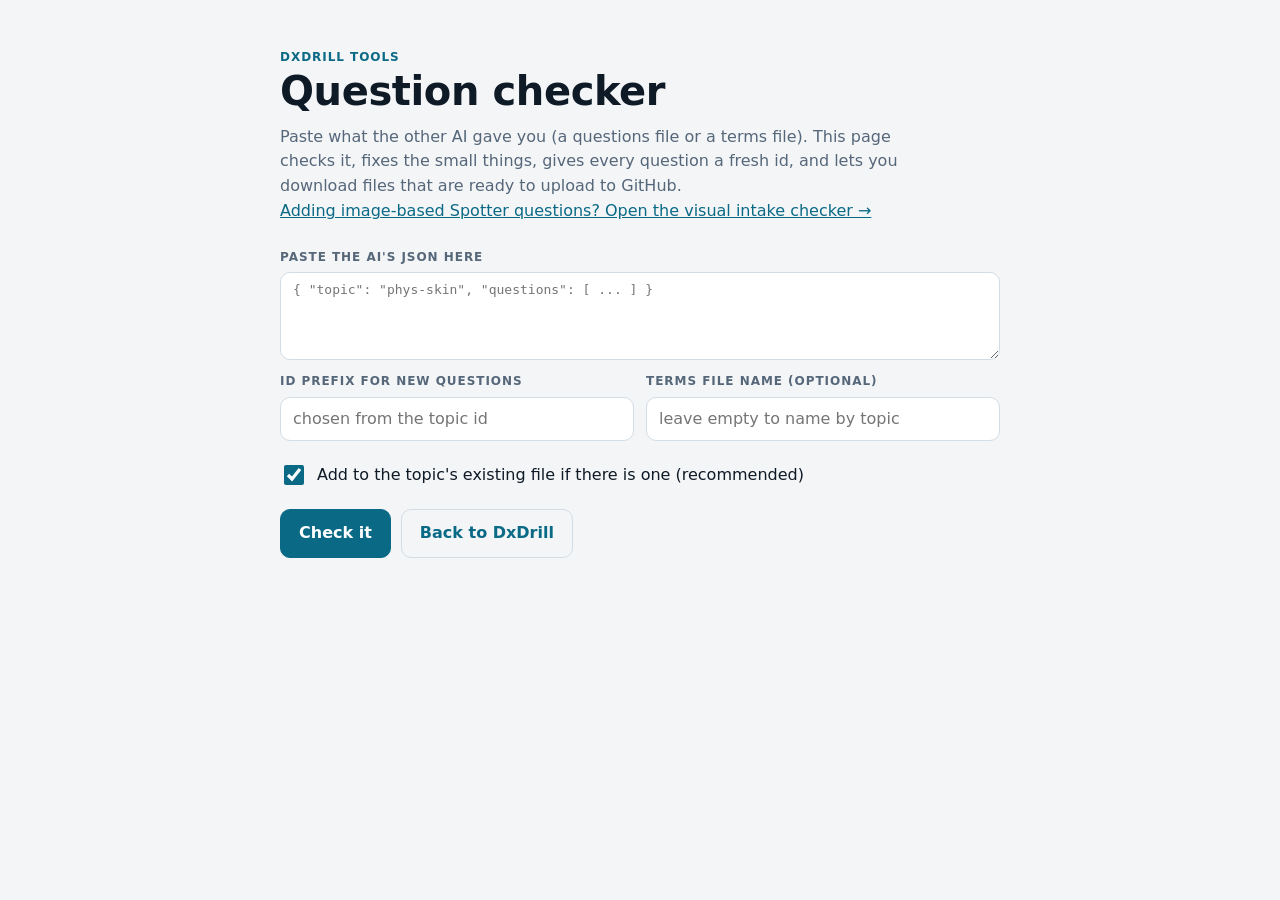
<file: checker.html>
<!doctype html>
<html lang="en">
<head>
<meta charset="utf-8">
<meta name="viewport" content="width=device-width, initial-scale=1, viewport-fit=cover">
<title>DxDrill checker</title>
<link rel="stylesheet" href="css/style.css">
<style>
textarea{width:100%;min-height:240px;font:13px/1.45 ui-monospace,Menlo,Consolas,monospace;padding:12px;border:1.5px solid var(--line);border-radius:12px;background:var(--surface);color:var(--fg)}
.msg{margin:4px 0;padding:8px 12px;border-radius:8px;border:1px solid var(--line);background:var(--surface);overflow-wrap:anywhere}
.msg.err{border-color:var(--bad);color:var(--bad)} .msg.warn{border-color:var(--warn);color:var(--warn)} .msg.ok{border-color:var(--good);color:var(--good)}
.pv{border:1.5px solid var(--line);border-radius:12px;padding:12px 14px;background:var(--surface);margin:8px 0}
.pv .c{color:var(--good);font-weight:600} code{background:var(--surface2);padding:1px 5px;border-radius:5px}
.grid2{display:grid;grid-template-columns:repeat(auto-fit,minmax(220px,1fr));gap:12px}
</style>
</head>
<body>
<main class="gutter"><div class="wrap stack" style="padding:24px 0 48px">
<header><p class="eyebrow">DxDrill tools</p><h1>Question checker</h1>
<p class="lede">Paste what the other AI gave you (a questions file or a terms file). This page checks it, fixes the small things, gives every question a fresh id, and lets you download files that are ready to upload to GitHub.</p><p><a href="visual-checker.html">Adding image-based Spotter questions? Open the visual intake checker →</a></p></header>
<section class="section stack">
<div class="field"><label class="label" for="inp">Paste the AI's JSON here</label><textarea id="inp" spellcheck="false" placeholder='{ "topic": "phys-skin", "questions": [ ... ] }'></textarea></div>
<div class="grid2">
<div class="field"><label class="label" for="pre">Id prefix for new questions</label><input id="pre" type="text" placeholder="chosen from the topic id"></div>
<div class="field"><label class="label" for="tf">Terms file name (optional)</label><input id="tf" type="text" placeholder="leave empty to name by topic"></div>
</div>
<label class="checkline"><input type="checkbox" id="merge" checked><span>Add to the topic's existing file if there is one (recommended)</span></label>
<div class="row tight"><button class="btn primary" id="go" type="button">Check it</button><a class="btn ghost" href="index.html" style="text-decoration:none">Back to DxDrill</a></div>
</section>
<section id="out" class="stack" aria-live="polite"></section>
</div></main>
<script>
(function () {
  var $ = function (id) { return document.getElementById(id); };
  var E = { cur: null, man: null, ids: {}, texts: {}, files: {}, termsFiles: {}, terms: {} };
  function esc(s) { return String(s == null ? "" : s).replace(/[&<>"']/g, function (c) { return { "&": "&amp;", "<": "&lt;", ">": "&gt;", '"': "&quot;", "'": "&#39;" }[c]; }); }
  function J(u) { return fetch(u).then(function (r) { if (!r.ok) throw new Error(u + " " + r.status); return r.json(); }); }
  function norm(s) { return String(s).toLowerCase().replace(/[^a-z0-9]+/g, " ").trim(); }

  var ready = J("data/curriculum.json").then(function (c) {
    E.cur = c; E.topics = {};
    c.subjects.forEach(function (s) { s.areas.forEach(function (a) { a.topics.forEach(function (t) { E.topics[t.id] = t.name; }); }); });
    return J("data/manifest.json");
  }).then(function (m) {
    E.man = m;
    var jobs = (m.questions || []).map(function (f) {
      return J("data/questions/" + f + ".json").then(function (d) {
        E.files[d.topic] = { name: f, data: d };
        d.questions.forEach(function (q) { E.ids[q.id] = f; E.texts[norm(q.q)] = 1; });
      }).catch(function () { });
    }).concat((m.terms || []).map(function (f) {
      return J("data/" + f + ".json").then(function (d) {
        E.termsFiles[f] = d; d.terms.forEach(function (t) { E.terms[norm(t.term)] = f; });
      }).catch(function () { });
    }));
    return Promise.all(jobs);
  });

  function parse(text) {
    var t = text.trim().replace(/^```[a-z]*\s*/i, "").replace(/```\s*$/i, "");
    var a = t.indexOf("{"), b = t.lastIndexOf("}");
    if (a < 0 || b < 0) throw new Error("No JSON object found. Paste the whole block, from { to }.");
    t = t.slice(a, b + 1).replace(/[“”]/g, '"').replace(/[‘’]/g, "'").replace(/,\s*([}\]])/g, "$1");
    try { return JSON.parse(t); } catch (e) {
      var m = /position (\d+)/.exec(e.message), hint = "";
      if (m) { var p = +m[1]; hint = ' Near: "…' + t.slice(Math.max(0, p - 40), p + 40).replace(/\s+/g, " ") + '…"'; }
      throw new Error("The JSON is broken (" + e.message + ")." + hint + " Ask the AI to resend it, complete and as one JSON block.");
    }
  }

  var NEEDS_OPTIONS = /\b(following|above|below|these options|none of the|all of the|which of these|except)\b/i;
  function checkQuestions(obj, o) {
    var errs = [], warns = [], fixes = [], out = [];
    var topic = obj.topic;
    if (!topic || !E.topics[topic]) errs.push("Topic id <code>" + esc(topic) + "</code> is not in the curriculum. Use an id from the topic list, or ask Claude to add the topic.");
    if (!Array.isArray(obj.questions) || !obj.questions.length) errs.push("There is no questions list.");
    if (errs.length) return { errs: errs, warns: warns, fixes: fixes };
    var existing = E.files[topic], seenText = {}, skipped = 0, pos = [0, 0, 0, 0, 0, 0], longest = 0, longList = [];
    // numbering for new ids
    var prefix = o.prefix || (existing && existing.data.questions[0] ? existing.data.questions[0].id.replace(/-?\d+$/, "") : topic);
    var maxN = 0, re = new RegExp("^" + prefix.replace(/[.*+?^${}()|[\]\\]/g, "\\$&") + "-(\\d+)$");
    Object.keys(E.ids).forEach(function (id) { var m = re.exec(id); if (m) maxN = Math.max(maxN, +m[1]); });
    var n = maxN;
    obj.questions.forEach(function (q0, i) {
      var tag = "Question " + (i + 1), q = {}, bad = false;
      function er(m) { errs.push(tag + ": " + m); bad = true; }
      function sv(x) { return typeof x === "string" ? x.replace(/\s+/g, " ").trim() : ""; }
      q.q = sv(q0.q); if (!q.q) er("the question text is missing.");
      var opts = Array.isArray(q0.options) ? q0.options.map(sv) : [];
      var stripped = opts.map(function (x) { return x.replace(/^[A-Fa-f][\.\)]\s+/, ""); });
      if (stripped.join("|") !== opts.join("|")) { opts = stripped; fixes.push(tag + ": removed A. B. C. letters from the options."); }
      if (opts.length < 3 || opts.length > 6) er("needs 3 to 6 options (found " + opts.length + ").");
      else if (opts.length !== 4) warns.push(tag + ": has " + opts.length + " options, the usual is 4.");
      if (opts.some(function (x) { return !x; })) er("an option is empty.");
      var set = {}; opts.forEach(function (x) { set[norm(x)] = 1; });
      if (Object.keys(set).length !== opts.length) er("two options are the same.");
      var ans = q0.answer;
      if (typeof ans === "string") {
        var s = ans.trim();
        if (/^[A-Fa-f]$/.test(s)) { ans = s.toUpperCase().charCodeAt(0) - 65; fixes.push(tag + ": answer letter turned into a position."); }
        else { var ix = opts.map(norm).indexOf(norm(s)); if (ix >= 0) { ans = ix; fixes.push(tag + ": answer text turned into a position."); } else if (/^\d+$/.test(s)) ans = +s; }
      }
      if (typeof ans !== "number" || ans < 0 || ans >= opts.length || ans % 1) er("the answer must be the position of the correct option, counting from 0.");
      q.explain = sv(q0.explain); if (!q.explain) er("the explanation is missing.");
      q.sub = sv(q0.sub); if (!q.sub) { q.sub = E.topics[topic]; warns.push(tag + ": no section name, used the topic name."); }
      var lv = q0.level; if (lv !== 1 && lv !== 2 && lv !== 3) { lv = 1; warns.push(tag + ": level should be 1, 2 or 3. Set to 1."); }
      var open = null, optOnly = !!q0.optionsOnly;
      if (q0.open && typeof q0.open === "object") {
        var os = sv(q0.open.q), ac = (Array.isArray(q0.open.accept) ? q0.open.accept : []).map(sv).filter(Boolean);
        if (!os) { optOnly = true; warns.push(tag + ": empty no-options question, marked options-only."); }
        else if (NEEDS_OPTIONS.test(os)) er("the no-options wording refers to options (“" + os.slice(0, 60) + "…”). Reword it, or make the question options-only.");
        else {
          if (!ac.length) warns.push(tag + ": no accepted alternatives for the no-options version.");
          open = { q: os, accept: ac.filter(function (x, k) { return ac.indexOf(x) === k; }) };
          if (sv(q0.open.a)) open.a = sv(q0.open.a);
        }
      } else if (!optOnly) { optOnly = true; warns.push(tag + ": no no-options version, marked options-only."); }
      if (!bad) {
        var key = norm(q.q);
        if (E.texts[key] || seenText[key]) { skipped++; warns.push(tag + ": the same question already exists. Skipped."); return; }
        seenText[key] = 1;
        pos[ans]++;
        (function () { var L = opts.map(function (x) { return x.length; }), mx = Math.max.apply(null, L), others = L.filter(function (_, k) { return k !== ans; }), om = Math.max.apply(null, others);
          if (L.length >= 3 && L[ans] === mx && L[ans] > om) { longest++; longList.push({ tag: tag, r: L[ans] / (others.reduce(function (a, b) { return a + b; }, 0) / others.length || 1) }); } })();
        var id = o.renumber ? prefix + "-" + ("00" + (++n)).slice(-3) : sv(q0.id);
        if (!o.renumber && (!id || E.ids[id])) { er("id “" + id + "” is missing or already used."); return; }
        var nq = { id: id, type: "mcq", level: lv, sub: q.sub, q: q.q, options: opts, answer: ans, explain: q.explain, verified: false };
        if (optOnly) nq.optionsOnly = true; else nq.open = open;
        out.push(nq);
      }
    });
    if (out.length >= 8) {
      var top = Math.max.apply(null, pos);
      if (top / out.length >= 0.6) warns.push("Over 60% of the correct answers are in the same position. Students will notice. (DxDrill shuffles options when it shows them, so this is only a warning.)");
    }
    if (out.length >= 8) {
      var pct = Math.round(100 * longest / out.length);
      if (pct >= 40) {
        longList.sort(function (x, y) { return y.r - x.r; });
        warns.push("The correct answer is the longest option in " + pct + "% of these questions (" + longest + " of " + out.length + "). By chance it would be about 25%. Students will learn to pick the longest. Ask the AI to make the wrong options as long and detailed as the right one, then check again. Most lopsided: " + longList.slice(0, 5).map(function (x) { return x.tag.replace("Question ", "Q"); }).join(", ") + ".");
      }
    }
    if (o.renumber) fixes.push("New questions were numbered " + prefix + "-" + ("00" + (maxN + 1)).slice(-3) + " onwards.");
    return { errs: errs, warns: warns, fixes: fixes, topic: topic, out: out, skipped: skipped, existing: existing, prefix: prefix };
  }

  function checkTerms(obj) {
    var errs = [], warns = [], fixes = [], out = [];
    if (!Array.isArray(obj.terms) || !obj.terms.length) return { errs: ["There is no terms list."], warns: warns, fixes: fixes };
    obj.terms.forEach(function (t, i) {
      var tag = "Term " + (i + 1), bad = false;
      function er(m) { errs.push(tag + ": " + m); bad = true; }
      var term = typeof t.term === "string" ? t.term.trim() : "";
      if (!term) er("the term is missing.");
      var topic = t.topic || obj.topic;
      if (!E.topics[topic]) er("topic id “" + esc(topic) + "” is not in the curriculum.");
      var clues = Array.isArray(t.clues) ? t.clues.map(function (c) { return String(c).trim(); }).filter(Boolean) : [];
      if (clues.length !== 3) er("needs exactly 3 clues, vague first and easiest last (found " + clues.length + ").");
      if (term && clues.some(function (c) { return (" " + norm(c) + " ").indexOf(" " + norm(term) + " ") >= 0; })) er("a clue contains the term itself (“" + term + "”).");
      var fb = Array.isArray(t.forbidden) ? t.forbidden.map(function (c) { return String(c).trim(); }).filter(Boolean) : [];
      if (fb.length < 3) warns.push(tag + ": fewer than 3 forbidden words.");
      if (term && E.terms[norm(term)]) { warns.push(tag + " (" + term + "): already exists. Skipped."); return; }
      if (!bad) out.push({ topic: topic, sub: (t.sub || E.topics[topic] || "").toString().trim(), term: term, clues: clues, forbidden: fb });
    });
    return { errs: errs, warns: warns, fixes: fixes, terms: out };
  }

  function dl(name, text) {
    var a = document.createElement("a");
    a.href = URL.createObjectURL(new Blob([text], { type: "application/json" })); a.download = name;
    document.body.appendChild(a); a.click(); setTimeout(function () { URL.revokeObjectURL(a.href); a.remove(); }, 500);
  }
  function list(arr, cls) { return arr.map(function (m) { return '<div class="msg ' + cls + '">' + (/<code>/.test(m) ? m : esc(m)) + '</div>'; }).join(""); }
  var FILES = {};
  window.dxdl = function (k) { dl(FILES[k].name, FILES[k].text); };

  function show(r, kind) {
    var h = "";
    if (r.errs.length) h += '<h2>Fix these first</h2>' + list(r.errs, "err") + '<p class="muted">Copy this list back to the AI and say: “Fix these problems and resend the full JSON.”</p>';
    if (r.warns.length) h += '<h2>Worth a look</h2>' + list(r.warns, "warn");
    if (r.fixes && r.fixes.length) h += '<h2>Fixed for you</h2>' + list(r.fixes, "ok");
    var good = kind === "q" ? (r.out || []) : (r.terms || []);
    FILES = {};
    if (!r.errs.length && good.length) {
      var up = [];
      if (kind === "q") {
        var all = (r.existing && $("merge").checked) ? r.existing.data.questions.concat(r.out) : r.out;
        var fname = r.existing ? r.existing.name : r.topic;
        FILES.q = { name: fname + ".json", text: JSON.stringify({ topic: r.topic, questions: all }, null, 1) };
        up.push("<code>data/questions/" + esc(fname) + ".json</code>");
        h += '<div class="msg ok">' + r.out.length + ' new question' + (r.out.length === 1 ? "" : "s") + ' ready' + (r.skipped ? " (" + r.skipped + " skipped as duplicates)" : "") + (r.existing && $("merge").checked ? ", added to the " + r.existing.data.questions.length + " already in this topic" : "") + '. Total in the file: ' + all.length + '.</div>';
        h += '<h2>Preview</h2>' + r.out.slice(0, 3).map(function (q) {
          return '<div class="pv"><p class="label">' + esc(q.sub) + ' · level ' + q.level + ' · ' + esc(q.id) + '</p><p><b>' + esc(q.q) + '</b></p><ol type="A" style="margin:6px 0 6px 20px">' + q.options.map(function (o, i) { return '<li' + (i === q.answer ? ' class="c"' : "") + '>' + esc(o) + '</li>'; }).join("") + '</ol><p class="muted">' + esc(q.explain) + '</p>' +
            (q.open ? '<p class="muted">No-options: ' + esc(q.open.q) + ' → also accept: ' + esc(q.open.accept.join(" · ")) + '</p>' : '<p class="muted">Options only</p>') + '</div>';
        }).join("");
        if (!r.existing) { E.man.questions = E.man.questions.concat([r.topic]); FILES.m = { name: "manifest.json", text: JSON.stringify(E.man, null, 1) }; up.push("<code>data/manifest.json</code>"); }
      } else {
        /* Name each terms file after its topic (terms-<topic>), unless a file name was typed in the box. */
        var custom = $("tf").value.trim().replace(/\.json$/i, "").replace(/[^A-Za-z0-9_-]/g, "-");
        var groups = {}, order = [], newNames = [];
        r.terms.forEach(function (t) {
          var fn = custom || ("terms-" + t.topic);
          if (!groups[fn]) { groups[fn] = []; order.push(fn); }
          groups[fn].push(t);
        });
        order.forEach(function (fn) {
          var old = E.termsFiles[fn], terms = (old ? old.terms : []).concat(groups[fn]);
          FILES["t_" + fn] = { name: fn + ".json", text: JSON.stringify({ terms: terms }, null, 1) };
          up.push("<code>data/" + esc(fn) + ".json</code>");
          h += '<div class="msg ok">' + groups[fn].length + ' new term' + (groups[fn].length === 1 ? "" : "s") + ' for <code>' + esc(fn) + '.json</code>. Total in that file: ' + terms.length + '.</div>';
          /* remember the new state, so a second batch in the same session builds on this one */
          E.termsFiles[fn] = { terms: terms };
          groups[fn].forEach(function (t) { E.terms[norm(t.term)] = fn; });
          if (E.man.terms.indexOf(fn) < 0) newNames.push(fn);
        });
        if (newNames.length) { E.man.terms = E.man.terms.concat(newNames); FILES.m = { name: "manifest.json", text: JSON.stringify(E.man, null, 1) }; up.push("<code>data/manifest.json</code>"); }
      }
      h += '<div class="row tight">' + Object.keys(FILES).map(function (k) { return '<button class="btn primary" type="button" onclick="dxdl(\'' + k + '\')">Download ' + esc(FILES[k].name) + '</button>'; }).join("") + '</div>' +
        '<p class="hint">Upload ' + up.join(" and ") + ' to GitHub in the same folders. The site updates in a couple of minutes. Questions stay marked “Unverified” until you check them against your notes.</p>';
    } else if (!r.errs.length) h += '<div class="msg warn">Nothing new to add.</div>';
    $("out").innerHTML = h;
  }

  $("go").addEventListener("click", function () {
    $("out").innerHTML = '<p class="muted">Checking…</p>';
    ready.then(function () {
      var obj = parse($("inp").value);
      var isTerms = Array.isArray(obj.terms) && !obj.questions;
      var r = isTerms ? checkTerms(obj) : checkQuestions(obj, { prefix: $("pre").value.trim(), renumber: true });
      show(r, isTerms ? "t" : "q");
    }).catch(function (e) { $("out").innerHTML = '<div class="msg err">' + esc(e.message) + '</div>'; });
  });
})();
</script>
</body>
</html>
</file>
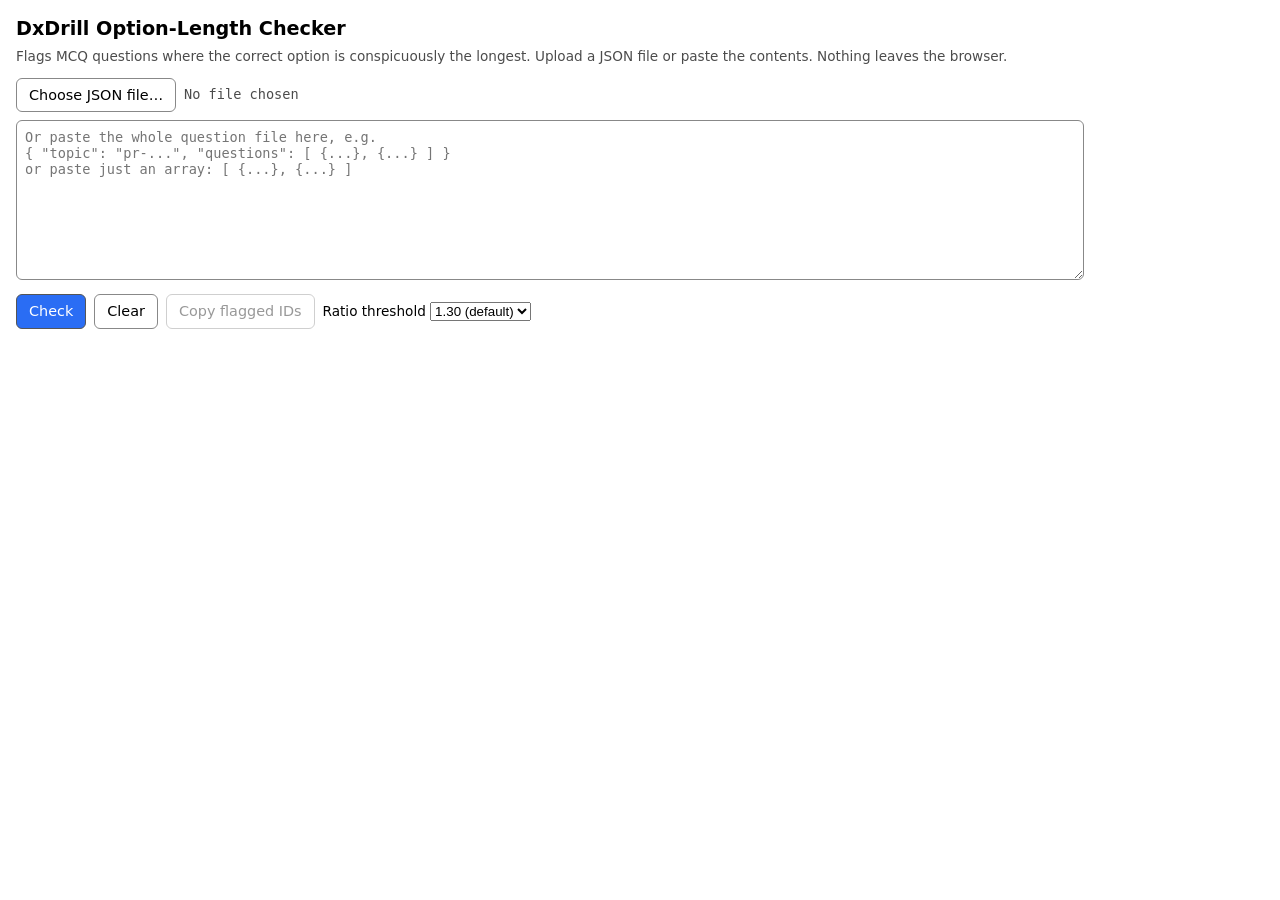
<file: checker2.html>
<!DOCTYPE html>
<html lang="en">
<head>
<meta charset="utf-8">
<meta name="viewport" content="width=device-width, initial-scale=1">
<title>DxDrill Option-Length Checker</title>
<style>
  :root { color-scheme: light dark; }
  * { box-sizing: border-box; }
  body { font-family: system-ui, -apple-system, "Segoe UI", Roboto, sans-serif;
         margin: 0; padding: 16px; max-width: 1100px; line-height: 1.4; }
  h1 { font-size: 1.2rem; margin: 0 0 4px; }
  .sub { font-size: 0.85rem; opacity: 0.7; margin-bottom: 12px; }
  textarea { width: 100%; min-height: 160px; font-family: ui-monospace, Menlo, monospace;
             font-size: 0.85rem; padding: 8px; border-radius: 6px;
             border: 1px solid #888; background: transparent; color: inherit; }
  .row { display: flex; gap: 8px; margin: 8px 0; flex-wrap: wrap; align-items: center; }
  button, label.btn {
    font: inherit; font-size: 0.9rem; padding: 6px 12px; border-radius: 6px;
    border: 1px solid #555; background: #2a6df4; color: white; cursor: pointer;
    display: inline-block;
  }
  button.secondary, label.btn.secondary { background: transparent; color: inherit; border-color: #888; }
  button:disabled { opacity: 0.4; cursor: not-allowed; }
  .fileRow { display: flex; gap: 8px; align-items: center; flex-wrap: wrap; margin-bottom: 8px; }
  .fileRow input[type=file] { display: none; }
  .fileName { font-size: 0.85rem; opacity: 0.7; font-family: ui-monospace, Menlo, monospace; }
  .stats { font-size: 0.9rem; margin: 8px 0; }
  .stats b { font-size: 1.05rem; }
  table { width: 100%; border-collapse: collapse; font-size: 0.85rem; margin-top: 8px; }
  th, td { text-align: left; padding: 6px 8px; border-bottom: 1px solid #5555; vertical-align: top; }
  th { background: #8881; font-weight: 600; }
  .id { font-family: ui-monospace, Menlo, monospace; font-size: 0.8rem; word-break: break-all; }
  .ratio-high { color: #c92a2a; font-weight: 600; }
  .ratio-mid  { color: #c77c02; font-weight: 600; }
  .ratio-low  { color: #2b8a3e; }
  .slot { text-align: center; font-family: ui-monospace, Menlo, monospace; }
  .good { color: #2b8a3e; font-weight: 600; }
  .snippet { font-size: 0.8rem; opacity: 0.75; margin-top: 2px; }
  .error { color: #c92a2a; font-weight: 600; white-space: pre-wrap; }
  .hidden { display: none; }
  details { margin-top: 8px; }
  summary { cursor: pointer; font-size: 0.9rem; }
</style>
</head>
<body>

<h1>DxDrill Option-Length Checker</h1>
<div class="sub">
  Flags MCQ questions where the correct option is conspicuously the longest.
  Upload a JSON file or paste the contents. Nothing leaves the browser.
</div>

<div class="fileRow">
  <label class="btn secondary" for="fileInput">Choose JSON file…</label>
  <input type="file" id="fileInput" accept=".json,application/json">
  <span class="fileName" id="fileName">No file chosen</span>
</div>

<textarea id="input" placeholder='Or paste the whole question file here, e.g.
{ "topic": "pr-...", "questions": [ {...}, {...} ] }
or paste just an array: [ {...}, {...} ]'></textarea>

<div class="row">
  <button id="checkBtn">Check</button>
  <button id="clearBtn" class="secondary">Clear</button>
  <button id="copyBtn" class="secondary" disabled>Copy flagged IDs</button>
  <label style="font-size:0.85rem;">
    Ratio threshold
    <select id="threshold">
      <option value="1.20">1.20 (strict)</option>
      <option value="1.30" selected>1.30 (default)</option>
      <option value="1.40">1.40 (lenient)</option>
    </select>
  </label>
</div>

<div id="errorBox" class="error hidden"></div>
<div id="stats" class="stats hidden"></div>
<div id="results" class="hidden">
  <details open>
    <summary>Flagged questions</summary>
    <table id="flaggedTable">
      <thead>
        <tr>
          <th>ID</th>
          <th class="slot">Answer</th>
          <th>Correct len</th>
          <th>Next longest</th>
          <th>Ratio</th>
          <th>Options (chars)</th>
        </tr>
      </thead>
      <tbody></tbody>
    </table>
  </details>
  <details>
    <summary id="cleanSummary">Questions that pass</summary>
    <table id="cleanTable">
      <thead>
        <tr>
          <th>ID</th>
          <th class="slot">Answer</th>
          <th>Correct len</th>
          <th>Next longest</th>
          <th>Ratio</th>
        </tr>
      </thead>
      <tbody></tbody>
    </table>
  </details>
</div>

<script>
(function () {
  "use strict";

  var $ = function (id) { return document.getElementById(id); };
  var inputEl    = $("input");
  var fileInput  = $("fileInput");
  var fileName   = $("fileName");
  var checkBtn   = $("checkBtn");
  var clearBtn   = $("clearBtn");
  var copyBtn    = $("copyBtn");
  var thresholdEl = $("threshold");
  var errorBox   = $("errorBox");
  var statsBox   = $("stats");
  var resultsBox = $("results");
  var flaggedTbody = $("flaggedTable").querySelector("tbody");
  var cleanTbody   = $("cleanTable").querySelector("tbody");
  var cleanSummary = $("cleanSummary");

  var lastFlaggedIds = [];

  function trimLen(str) {
    return String(str == null ? "" : str).replace(/^\s+|\s+$/g, "").length;
  }

  function setError(msg) {
    errorBox.textContent = msg;
    errorBox.classList.remove("hidden");
    statsBox.classList.add("hidden");
    resultsBox.classList.add("hidden");
    copyBtn.disabled = true;
    lastFlaggedIds = [];
  }

  function clearError() {
    errorBox.textContent = "";
    errorBox.classList.add("hidden");
  }

  function normaliseInput(raw) {
    var text = (raw || "").trim();
    if (!text) { throw new Error("Nothing pasted. Paste a question file first."); }
    var parsed;
    try {
      parsed = JSON.parse(text);
    } catch (e) {
      throw new Error("JSON did not parse.\n\nParser said: " + e.message);
    }
    var questions;
    if (Array.isArray(parsed)) {
      questions = parsed;
    } else if (parsed && Array.isArray(parsed.questions)) {
      questions = parsed.questions;
    } else {
      throw new Error("Could not find an array of questions. Expected { topic, questions: [...] } or a bare array.");
    }
    return questions;
  }

  function analyse(q, threshold) {
    if (!q || q.type !== "mcq") return { skip: true };
    if (!Array.isArray(q.options) || q.options.length < 2) return { skip: true, reason: "no options" };
    var idx = q.answer;
    if (typeof idx !== "number" || idx < 0 || idx >= q.options.length) {
      return { skip: true, reason: "bad answer index" };
    }
    var lens = q.options.map(trimLen);
    var correct = lens[idx];
    var others = lens.filter(function (_, i) { return i !== idx; });
    var maxOther = Math.max.apply(null, others);
    var ratio = maxOther > 0 ? (correct / maxOther) : 0;
    return {
      skip: false,
      id: q.id || "(no id)",
      answer: idx,
      slot: "ABCD"[idx] || String(idx),
      correctLen: correct,
      maxOtherLen: maxOther,
      ratio: ratio,
      lens: lens,
      flagged: ratio > threshold
    };
  }

  function ratioClass(ratio, threshold) {
    if (ratio > threshold * 1.15) return "ratio-high";
    if (ratio > threshold) return "ratio-mid";
    return "ratio-low";
  }

  function buildRow(a) {
    var tr = document.createElement("tr");
    var tdId = document.createElement("td");
    tdId.className = "id"; tdId.textContent = a.id; tr.appendChild(tdId);
    var tdSlot = document.createElement("td");
    tdSlot.className = "slot"; tdSlot.textContent = a.slot; tr.appendChild(tdSlot);
    var tdCorrect = document.createElement("td");
    tdCorrect.textContent = a.correctLen; tr.appendChild(tdCorrect);
    var tdMax = document.createElement("td");
    tdMax.textContent = a.maxOtherLen; tr.appendChild(tdMax);
    var tdRatio = document.createElement("td");
    tdRatio.className = ratioClass(a.ratio, parseFloat(thresholdEl.value));
    tdRatio.textContent = a.ratio.toFixed(2) + "x"; tr.appendChild(tdRatio);
    var tdLens = document.createElement("td");
    tdLens.className = "snippet"; tdLens.textContent = a.lens.join(" / ");
    tr.appendChild(tdLens);
    return tr;
  }

  function runCheck() {
    clearError();
    var threshold = parseFloat(thresholdEl.value);
    var questions;
    try { questions = normaliseInput(inputEl.value); }
    catch (e) { setError(e.message); return; }

    var analysed = [];
    for (var i = 0; i < questions.length; i++) {
      var a = analyse(questions[i], threshold);
      if (a.skip) continue;
      analysed.push(a);
    }
    if (analysed.length === 0) {
      setError("No usable MCQ questions found.");
      return;
    }

    var flagged = analysed.filter(function (a) { return a.flagged; });
    var clean   = analysed.filter(function (a) { return !a.flagged; });

    flaggedTbody.innerHTML = "";
    for (var f = 0; f < flagged.length; f++) flaggedTbody.appendChild(buildRow(flagged[f]));
    cleanTbody.innerHTML = "";
    for (var c = 0; c < clean.length; c++) {
      var tr = buildRow(clean[c]);
      tr.removeChild(tr.lastChild);
      cleanTbody.appendChild(tr);
    }
    cleanSummary.textContent = "Questions that pass (" + clean.length + ")";

    var total = analysed.length;
    var pctFlagged = (flagged.length / total) * 100;
    statsBox.innerHTML =
      "<b>" + total + "</b> MCQ questions analysed, " +
      "<b>" + flagged.length + "</b> flagged (" + pctFlagged.toFixed(0) + "%), " +
      "<b>" + clean.length + "</b> passing." +
      (flagged.length > 0
        ? " <span style='opacity:0.7'>(threshold &gt; " + threshold.toFixed(2) + "x next longest)</span>"
        : " <span class='good'>File looks clean at this threshold.</span>");
    statsBox.classList.remove("hidden");
    resultsBox.classList.remove("hidden");

    lastFlaggedIds = flagged.map(function (a) { return a.id; });
    copyBtn.disabled = lastFlaggedIds.length === 0;
  }

  // ---- file upload -----------------------------------------------------
  fileInput.addEventListener("change", function () {
    var f = fileInput.files && fileInput.files[0];
    if (!f) { fileName.textContent = "No file chosen"; return; }
    fileName.textContent = f.name;
    var reader = new FileReader();
    reader.onload = function (ev) {
      inputEl.value = ev.target.result || "";
      runCheck();   // auto-run after upload
    };
    reader.onerror = function () {
      setError("Could not read the file. Try again, or paste the contents instead.");
    };
    reader.readAsText(f);
  });

  checkBtn.addEventListener("click", runCheck);

  clearBtn.addEventListener("click", function () {
    inputEl.value = "";
    fileInput.value = "";
    fileName.textContent = "No file chosen";
    clearError();
    statsBox.classList.add("hidden");
    resultsBox.classList.add("hidden");
    copyBtn.disabled = true;
    lastFlaggedIds = [];
  });

  copyBtn.addEventListener("click", function () {
    if (!lastFlaggedIds.length) return;
    var text = lastFlaggedIds.join(", ");
    var done = function () {
      var old = copyBtn.textContent;
      copyBtn.textContent = "Copied!";
      setTimeout(function () { copyBtn.textContent = old; }, 1200);
    };
    if (navigator.clipboard && navigator.clipboard.writeText) {
      navigator.clipboard.writeText(text).then(done, function () { fallbackCopy(text, done); });
    } else {
      fallbackCopy(text, done);
    }
  });

  function fallbackCopy(text, done) {
    var t = document.createElement("textarea");
    t.value = text; t.setAttribute("readonly", ""); t.style.position = "absolute"; t.style.left = "-9999px";
    document.body.appendChild(t); t.select();
    try { document.execCommand("copy"); } catch (e) {}
    document.body.removeChild(t); done();
  }

  thresholdEl.addEventListener("change", function () {
    if (inputEl.value.trim()) runCheck();
  });
})();
</script>
</body>
</html>
</file>
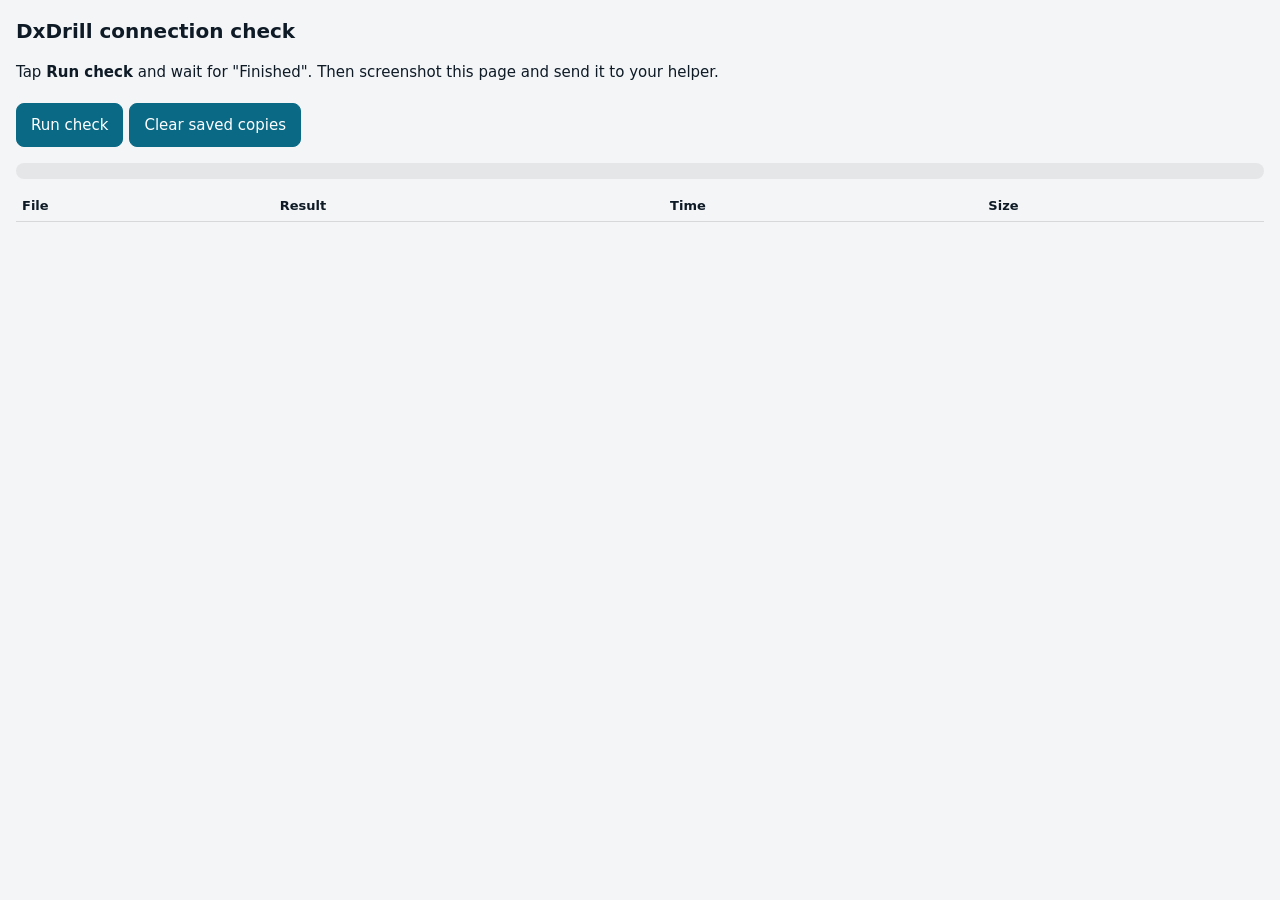
<file: diag.html>
<!doctype html>
<html lang="en"><head><meta charset="utf-8"><meta name="viewport" content="width=device-width,initial-scale=1">
<title>DxDrill check</title>
<style>
body{font:15px/1.5 system-ui,sans-serif;margin:0;padding:16px;background:#f3f5f7;color:#0e1a26}
@media (prefers-color-scheme:dark){body{background:#0d161c;color:#e6eef3}}
h1{font-size:20px;margin:0 0 8px} button{font:inherit;padding:10px 14px;border-radius:8px;border:1.5px solid #0a6a86;background:#0a6a86;color:#fff;margin:4px 6px 4px 0}
table{border-collapse:collapse;width:100%;margin-top:10px;font-size:13px} td,th{border-bottom:1px solid #8884;padding:5px 6px;text-align:left;word-break:break-all}
.ok{color:#17794a}.bad{color:#b3261e;font-weight:700}.slow{color:#9a5200;font-weight:700}
pre{white-space:pre-wrap;font-size:12px;background:#8882;padding:8px;border-radius:8px}
</style></head><body>
<h1>DxDrill connection check</h1>
<p>Tap <b>Run check</b> and wait for "Finished". Then screenshot this page and send it to your helper.</p>
<button id="go">Run check</button><button id="clr">Clear saved copies</button>
<pre id="info"></pre>
<table id="t"><thead><tr><th>File</th><th>Result</th><th>Time</th><th>Size</th></tr></thead><tbody></tbody></table>
<script>
(function () {
  var tb = document.querySelector("#t tbody"), info = document.getElementById("info");
  function row(name) { var tr = document.createElement("tr"); tr.innerHTML = "<td></td><td>…</td><td></td><td></td>"; tr.children[0].textContent = name; tb.appendChild(tr); return tr; }
  function check(name, url, opt) {
    var tr = row(name), t0 = Date.now(), ctl = new AbortController(), timer = setTimeout(function () { ctl.abort(); }, 20000);
    return fetch(url, { cache: "no-store", signal: ctl.signal, mode: opt && opt.cors ? "cors" : "same-origin" }).then(function (r) {
      return r.text().then(function (txt) {
        var ms = Date.now() - t0; clearTimeout(timer);
        var cls = !r.ok ? "bad" : ms > 4000 ? "slow" : "ok";
        tr.children[1].innerHTML = '<span class="' + cls + '">' + r.status + "</span>"; tr.children[2].textContent = ms + " ms"; tr.children[3].textContent = Math.round(txt.length / 1024) + " KB";
        return txt;
      });
    }).catch(function (e) {
      clearTimeout(timer); tr.children[1].innerHTML = '<span class="bad">' + (e.name === "AbortError" ? "TIMED OUT (20 s)" : "FAILED " + e.message) + "</span>"; tr.children[2].textContent = (Date.now() - t0) + " ms"; return null;
    });
  }
  function pool(tasks, n) { var i = 0; return Promise.all(new Array(n).fill(0).map(function () { return (function nx() { if (i >= tasks.length) return Promise.resolve(); return tasks[i++]().then(nx); })(); })); }
  document.getElementById("go").onclick = function () {
    tb.innerHTML = "";
    info.textContent = "Online: " + navigator.onLine + "\nConnection: " + ((navigator.connection && (navigator.connection.effectiveType + ", " + navigator.connection.downlink + " Mbps")) || "unknown") + "\nPage: " + location.href + "\nBrowser: " + navigator.userAgent;
    var files = [];
    check("curriculum.json", "data/curriculum.json").then(function () { return check("manifest.json", "data/manifest.json"); }).then(function (m) {
      try { var man = JSON.parse(m); files = (man.questions || []).map(function (f) { return "data/questions/" + f + ".json"; }); info.textContent += "\nQuestion files listed: " + files.length; } catch (e) { info.textContent += "\nmanifest.json is NOT valid JSON: " + e.message; }
      var tasks = [
        function () { return check("app.js", "js/app.js"); }, function () { return check("style.css", "css/style.css"); },
        function () { return check("sw.js", "sw.js"); }
      ].concat(files.map(function (u) { return function () { return check(u.replace("data/questions/", ""), u); }; }));
      return pool(tasks, 6);
    }).then(function () {
      return check("jsdelivr supabase script", "https://cdn.jsdelivr.net/npm/@supabase/supabase-js@2.45.4/dist/umd/supabase.js", { cors: true });
    }).then(function () {
      return check("Supabase health", "https://dkullruinrnwjmhlxlpl.supabase.co/auth/v1/health", { cors: true });
    }).then(function () { info.textContent += "\nFinished."; });
  };
  document.getElementById("clr").onclick = function () {
    var jobs = [];
    if (navigator.serviceWorker) jobs.push(navigator.serviceWorker.getRegistrations().then(function (rs) { return Promise.all(rs.map(function (r) { return r.unregister(); })); }));
    if (window.caches) jobs.push(caches.keys().then(function (ks) { return Promise.all(ks.map(function (k) { return caches.delete(k); })); }));
    Promise.all(jobs).then(function () { alert("Saved copies cleared. Now open DxDrill again."); }, function () { alert("Could not clear. Try your browser's site settings."); });
  };
})();
</script></body></html>
</file>
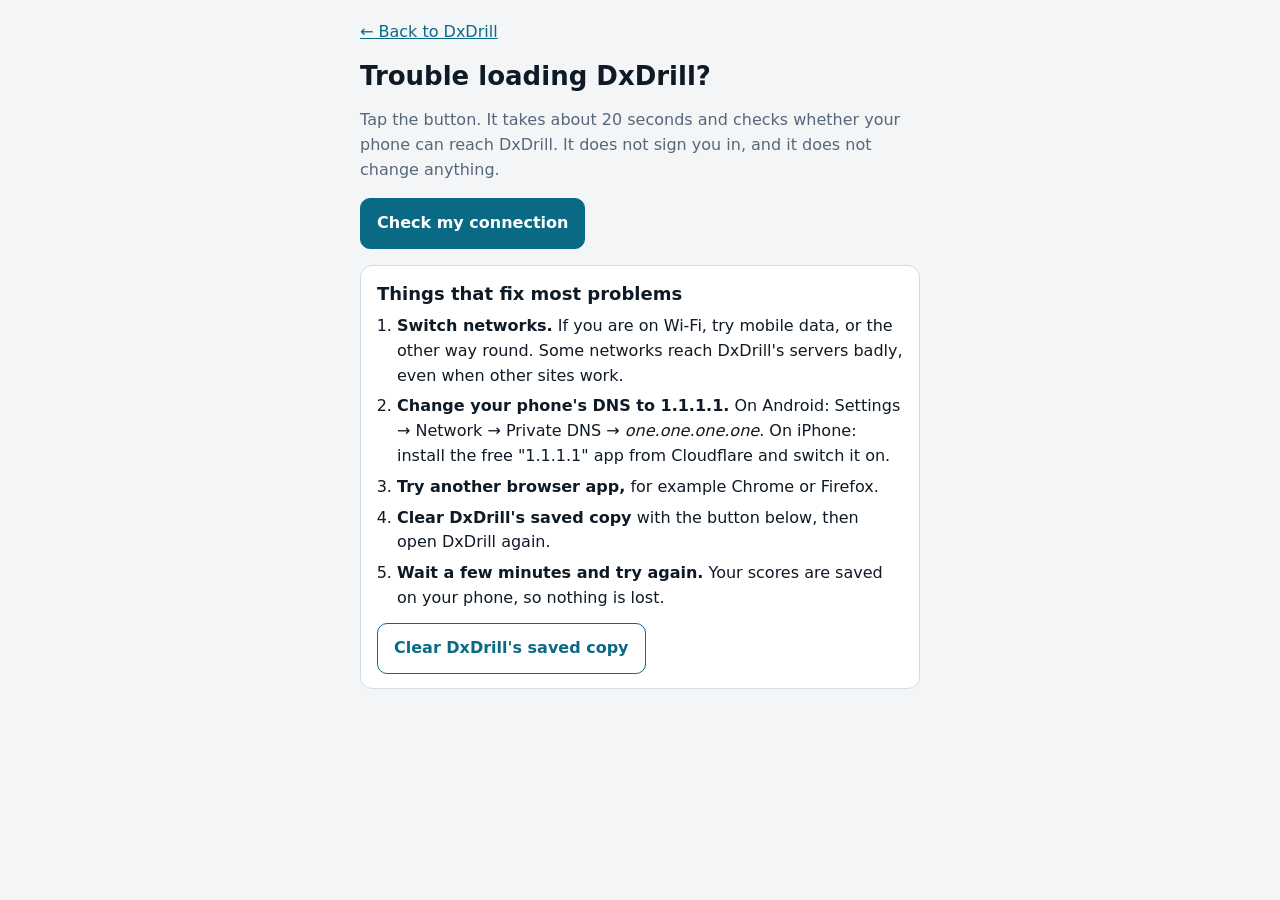
<file: help.html>
<!doctype html>
<html lang="en"><head><meta charset="utf-8"><meta name="viewport" content="width=device-width,initial-scale=1">
<title>Trouble loading DxDrill?</title>
<style>
:root{--bg:#f3f5f7;--surface:#fff;--fg:#0e1a26;--muted:#56677a;--line:#d3dde5;--accent:#0a6a86;--ink:#fff;--good:#17794a;--bad:#b3261e;--warn:#9a5200}
@media (prefers-color-scheme:dark){:root{--bg:#0d161c;--surface:#15222b;--fg:#e6eef3;--muted:#93a5b2;--line:#263944;--accent:#4cc3e0;--ink:#06212a;--good:#4cc486;--bad:#ff8a80;--warn:#f2b35a;color-scheme:dark}}
*{box-sizing:border-box}
body{margin:0;background:var(--bg);color:var(--fg);font:16px/1.55 system-ui,-apple-system,"Segoe UI",sans-serif;padding:20px max(16px,env(safe-area-inset-right,0px)) 40px max(16px,env(safe-area-inset-left,0px))}
main{max-width:560px;margin:0 auto;display:flex;flex-direction:column;gap:16px}
a{color:var(--accent)} h1{font-size:26px;line-height:1.2;margin:0} h2{font-size:18px;margin:0 0 6px}
p{margin:0} .muted{color:var(--muted)}
button{font:inherit;font-weight:600;padding:12px 16px;border-radius:10px;border:1.5px solid var(--accent);background:var(--accent);color:var(--ink);cursor:pointer;min-height:48px}
button.ghost{background:transparent;color:var(--accent)}
.card{background:var(--surface);border:1.5px solid var(--line);border-radius:12px;padding:14px 16px}
.row{display:flex;gap:10px;flex-wrap:wrap}
ul.res{list-style:none;margin:0;padding:0;display:flex;flex-direction:column;gap:8px}
ul.res li{display:flex;justify-content:space-between;gap:10px;align-items:baseline}
.ok{color:var(--good);font-weight:700}.slow{color:var(--warn);font-weight:700}.bad{color:var(--bad);font-weight:700}
ol{margin:6px 0 0;padding-left:20px;display:flex;flex-direction:column;gap:6px}
textarea{width:100%;min-height:110px;font:13px/1.4 ui-monospace,monospace;padding:10px;border-radius:8px;border:1.5px solid var(--line);background:var(--bg);color:var(--fg)}

.spin{display:inline-block;width:14px;height:14px;border:2.5px solid var(--line);border-top-color:var(--accent);border-radius:50%;animation:sp .8s linear infinite;vertical-align:-2px;margin-right:6px}
@keyframes sp{to{transform:rotate(360deg)}}
.bar{height:6px;border-radius:99px;background:var(--line);overflow:hidden;margin:4px 0 10px}
.bar i{display:block;height:100%;width:0;background:var(--accent);transition:width .4s ease}
.wait{color:var(--muted)}
@media (prefers-reduced-motion:reduce){.spin{animation:none;border-top-color:var(--line);border-style:dotted}.bar i{transition:none}}
</style></head><body><main>
<p><a href="./">&larr; Back to DxDrill</a></p>
<h1>Trouble loading DxDrill?</h1>
<p class="muted">Tap the button. It takes about 20 seconds and checks whether your phone can reach DxDrill. It does not sign you in, and it does not change anything.</p>
<div class="row"><button id="go" type="button">Check my connection</button></div>

<section class="card" id="out" hidden aria-live="polite">
  <h2>What I found</h2>
  <div class="bar" aria-hidden="true"><i id="barfill"></i></div>
  <ul class="res" id="res"></ul>
  <p id="verdict" style="margin-top:12px"></p>
</section>

<section class="card">
  <h2>Things that fix most problems</h2>
  <ol>
    <li><b>Switch networks.</b> If you are on Wi-Fi, try mobile data, or the other way round. Some networks reach DxDrill's servers badly, even when other sites work.</li>
    <li><b>Change your phone's DNS to 1.1.1.1.</b> On Android: Settings &rarr; Network &rarr; Private DNS &rarr; <i>one.one.one.one</i>. On iPhone: install the free "1.1.1.1" app from Cloudflare and switch it on.</li>
    <li><b>Try another browser app,</b> for example Chrome or Firefox.</li>
    <li><b>Clear DxDrill's saved copy</b> with the button below, then open DxDrill again.</li>
    <li><b>Wait a few minutes and try again.</b> Your scores are saved on your phone, so nothing is lost.</li>
  </ol>
  <div class="row" style="margin-top:12px"><button id="clr" class="ghost" type="button">Clear DxDrill's saved copy</button></div>
</section>

<section class="card" id="rep" hidden>
  <h2>Still stuck? Send this to the admin</h2>
  <p class="muted" style="margin-bottom:8px">Copy it and paste it into a message. It has no personal details, only the results above.</p>
  <textarea id="repbox" readonly></textarea>
  <div class="row" style="margin-top:8px"><button id="cp" class="ghost" type="button">Copy</button></div>
</section>
</main>
<script>
(function () {
  var SUPA = "https://dkullruinrnwjmhlxlpl.supabase.co/auth/v1/health";
  var res = document.getElementById("res"), out = document.getElementById("out"), verdict = document.getElementById("verdict");
  var lines = [];

  function timed(url, cors) {
    var t0 = Date.now(), ctl = window.AbortController ? new AbortController() : null, timer = setTimeout(function () { if (ctl) ctl.abort(); }, 15000);
    return fetch(url, { cache: "no-store", mode: cors ? "cors" : "same-origin", signal: ctl ? ctl.signal : undefined }).then(function (r) {
      clearTimeout(timer); return { ok: r.ok || r.status === 401, ms: Date.now() - t0, status: r.status, r: r };
    }).catch(function (e) { clearTimeout(timer); return { ok: false, ms: Date.now() - t0, timeout: e && e.name === "AbortError" }; });
  }
  var rows = {};
  function pend(key, label) {
    var li = document.createElement("li"); li.innerHTML = "<span></span><span class='wait'><i class='spin'></i>checking</span>";
    li.children[0].textContent = label; res.appendChild(li); rows[key] = { li: li, label: label };
  }
  function show(key, state, text) {
    var r = rows[key]; r.li.children[1].className = state; r.li.children[1].textContent = text; lines.push(r.label + ": " + text);
    var done = 0, n = 0; for (var k in rows) { n++; if (rows[k].li.children[1].className !== "wait") done++; }
    document.getElementById("barfill").style.width = Math.round(100 * done / n) + "%";
  }
  function grade(r) { return !r.ok ? "bad" : r.ms > 4000 ? "slow" : "ok"; }
  function word(r, okText) { return !r.ok ? (r.timeout ? "no answer (15 s)" : "could not connect") : r.ms > 4000 ? "slow (" + Math.round(r.ms / 100) / 10 + " s)" : okText; }

  document.getElementById("go").onclick = function () {
    res.innerHTML = ""; rows = {}; lines = []; out.hidden = false; document.getElementById("barfill").style.width = "0%"; verdict.className = "wait"; verdict.innerHTML = "<i class='spin'></i>Checking. This takes up to 20 seconds, please wait.";
    pend("net", "Your phone says it is online"); pend("app", "DxDrill app files (GitHub)"); pend("qs", "Question files"); pend("acc", "Accounts and leaderboards"); document.getElementById("rep").hidden = true;
    var online = navigator.onLine !== false;
    show("net", online ? "ok" : "bad", online ? "yes" : "no. Turn on Wi-Fi or mobile data.");
    var app, qs = { total: 0, got: 0, slow: 0 }, supa;
    timed("data/manifest.json").then(function (r) {
      app = r; show("app", grade(r), word(r, "OK"));
      if (!r.ok) return null; return r.r.json().catch(function () { return null; });
    }).then(function (man) {
      var files = man && man.questions ? man.questions.map(function (f) { return "data/questions/" + f + ".json"; }) : [];
      qs.total = files.length; var i = 0;
      return Promise.all(new Array(Math.min(6, files.length)).fill(0).map(function () {
        return (function nx() { if (i >= files.length) return Promise.resolve(); return timed(files[i++]).then(function (r) { if (r.ok) qs.got++; if (r.ms > 4000) qs.slow++; var c = rows.qs.li.children[1]; if (c.className === "wait") c.innerHTML = "<i class='spin'></i>" + (qs.got) + " of " + qs.total; return nx(); }); })();
      }));
    }).then(function () {
      if (qs.total) show("qs", qs.got === qs.total ? (qs.slow ? "slow" : "ok") : "bad", qs.got + " of " + qs.total + " loaded" + (qs.slow ? " (" + qs.slow + " slowly)" : ""));
      return timed(SUPA, true);
    }).then(function (r) {
      supa = r; show("acc", grade(r), word(r, "OK"));
      verdict.className = "";
      var good = app && app.ok && qs.got === qs.total && qs.total > 0;
      if (!online) verdict.textContent = "Your phone is offline. Turn on Wi-Fi or mobile data and run the check again.";
      else if (good && supa.ok) verdict.textContent = (qs.slow || app.ms > 4000 || supa.ms > 4000) ? "Everything can be reached, but your connection is slow. DxDrill will open, just give it a little longer. If it still shows \"Loading\", clear the saved copy below and try again." : "Everything is reachable. If DxDrill still will not open, tap \"Clear DxDrill's saved copy\" below, then open it again.";
      else if (!app || !app.ok) verdict.textContent = "Your phone cannot reach DxDrill's files right now, but other sites may still work. Switch between Wi-Fi and mobile data, or change DNS (steps below), and run the check again.";
      else if (qs.got < qs.total) verdict.textContent = "Some question files did not load. Switch networks or wait a few minutes, then run the check again.";
      else verdict.textContent = "Practice and Hall mode should work. Accounts and leaderboards cannot be reached right now, so sign-in may not work until it comes back.";
      document.getElementById("repbox").value = "DxDrill check " + new Date().toISOString().slice(0, 16).replace("T", " ") + " UTC\n" + lines.join("\n") + "\nResult: " + verdict.textContent;
      document.getElementById("rep").hidden = false;
    });
  };
  document.getElementById("clr").onclick = function () {
    var jobs = [];
    if (navigator.serviceWorker) jobs.push(navigator.serviceWorker.getRegistrations().then(function (rs) { return Promise.all(rs.map(function (r) { return r.unregister(); })); }));
    if (window.caches) jobs.push(caches.keys().then(function (ks) { return Promise.all(ks.map(function (k) { return caches.delete(k); })); }));
    Promise.all(jobs).then(function () { alert("Done. Your scores are kept. Now open DxDrill again."); }, function () { alert("Could not clear it here. In your browser settings, clear site data for this website."); });
  };
  document.getElementById("cp").onclick = function () {
    var b = document.getElementById("repbox"); b.select();
    if (navigator.clipboard && navigator.clipboard.writeText) navigator.clipboard.writeText(b.value).catch(function () { document.execCommand("copy"); }); else document.execCommand("copy");
    this.textContent = "Copied";
  };
})();
</script></body></html>
</file>
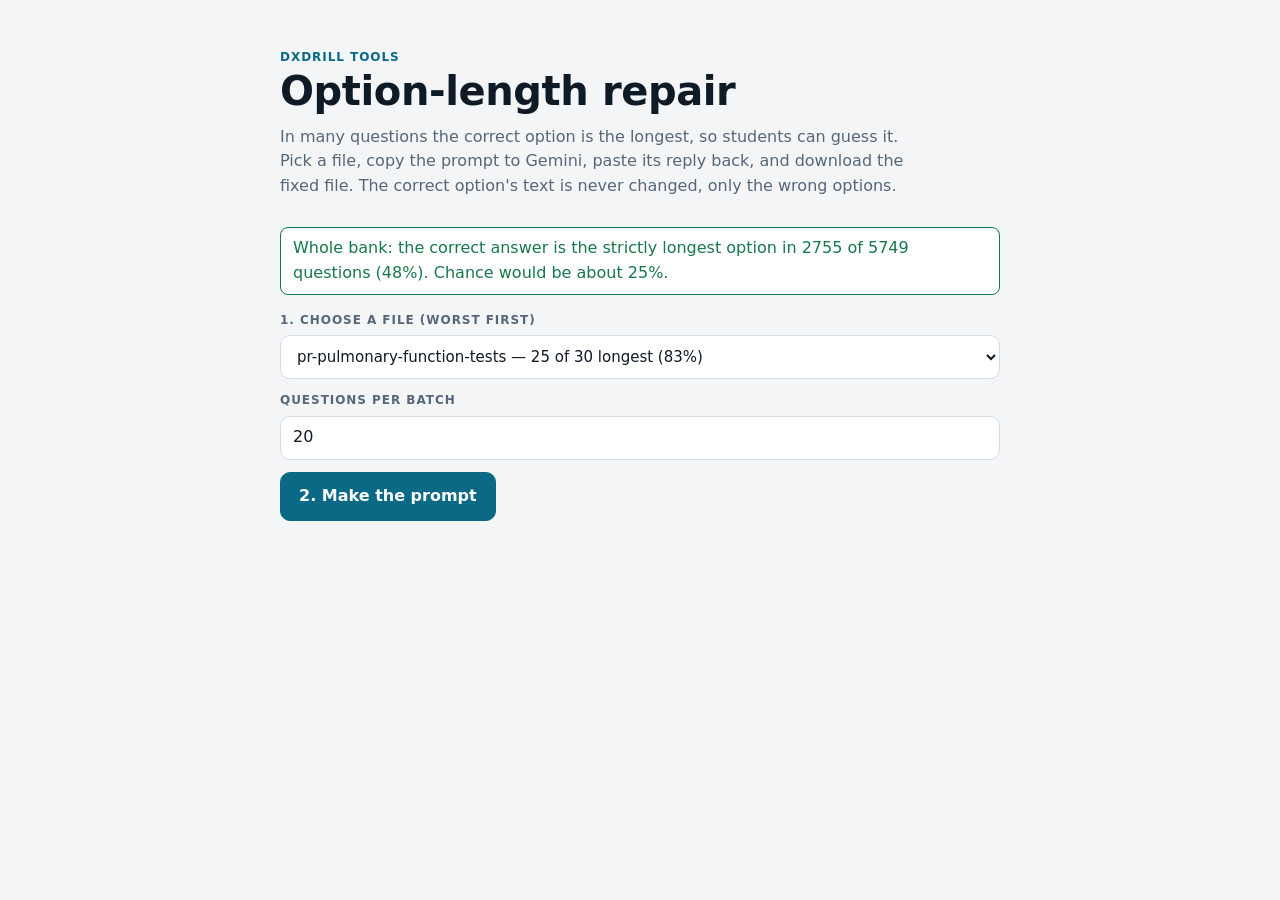
<file: repair.html>
<!doctype html>
<html lang="en">
<head>
<meta charset="utf-8">
<meta name="viewport" content="width=device-width, initial-scale=1, viewport-fit=cover">
<title>DxDrill option-length repair</title>
<link rel="stylesheet" href="css/style.css">
<style>
textarea{width:100%;min-height:200px;font:13px/1.45 ui-monospace,Menlo,Consolas,monospace;padding:12px;border:1.5px solid var(--line);border-radius:12px;background:var(--surface);color:var(--fg)}
select{width:100%;padding:10px;border:1.5px solid var(--line);border-radius:12px;background:var(--surface);color:var(--fg);font-size:15px}
.msg{margin:4px 0;padding:8px 12px;border-radius:8px;border:1px solid var(--line);background:var(--surface);overflow-wrap:anywhere}
.msg.err{border-color:var(--bad);color:var(--bad)} .msg.warn{border-color:var(--warn);color:var(--warn)} .msg.ok{border-color:var(--good);color:var(--good)}
.pv{border:1.5px solid var(--line);border-radius:12px;padding:12px 14px;background:var(--surface);margin:8px 0}
.pv .c{color:var(--good);font-weight:600}
.grid2{display:grid;grid-template-columns:repeat(auto-fit,minmax(200px,1fr));gap:12px}
</style>
</head>
<body>
<main class="gutter"><div class="wrap stack" style="padding:24px 0 48px">
<header><p class="eyebrow">DxDrill tools</p><h1>Option-length repair</h1>
<p class="lede">In many questions the correct option is the longest, so students can guess it. Pick a file, copy the prompt to Gemini, paste its reply back, and download the fixed file. The correct option's text is never changed, only the wrong options.</p></header>

<section class="section stack">
<div id="status" class="msg">Loading your question files…</div>
<div class="field"><label class="label" for="file">1. Choose a file (worst first)</label><select id="file" disabled></select></div>
<div class="field"><label class="label" for="bs">Questions per batch</label><input id="bs" type="number" min="5" max="40" value="20"></div>
<div class="row tight"><button class="btn primary" id="mk" type="button" disabled>2. Make the prompt</button></div>
</section>

<section class="section stack" id="step2" hidden>
<div class="field"><label class="label" for="prompt">Copy this into Gemini</label><textarea id="prompt" readonly spellcheck="false"></textarea></div>
<div class="row tight"><button class="btn primary" id="copy" type="button">Copy prompt</button></div>
<div class="field"><label class="label" for="reply">3. Paste Gemini's reply here</label><textarea id="reply" spellcheck="false" placeholder='[ {"id": "...", "options": ["...", "...", "...", "..."]} ]'></textarea></div>
<div class="row tight"><button class="btn primary" id="apply" type="button">4. Check and apply</button></div>
</section>

<section id="out" class="stack" aria-live="polite"></section>

<section class="section stack" id="dlbox" hidden>
<div id="dlinfo" class="msg"></div>
<div class="row tight"><button class="btn primary" id="dl" type="button">Download the fixed file</button><a class="btn ghost" href="index.html" style="text-decoration:none">Back to DxDrill</a></div>
<p class="muted">Upload the downloaded file to <code>data/questions/</code> on GitHub, replacing the old one with the same name. Then raise VERSION in sw.js by one so phones get the new questions.</p>
</section>
</div></main>
<script>
(function () {
  var $ = function (id) { return document.getElementById(id); };
  function esc(s) { return String(s == null ? "" : s).replace(/[&<>"']/g, function (c) { return { "&": "&amp;", "<": "&lt;", ">": "&gt;", '"': "&quot;", "'": "&#39;" }[c]; }); }
  function J(u) { return fetch(u, { cache: "no-store" }).then(function (r) { if (!r.ok) throw new Error(u + " " + r.status); return r.json(); }); }
  function norm(s) { return String(s).toLowerCase().replace(/\s+/g, " ").trim(); }
  function sv(x) { return typeof x === "string" ? x.replace(/\s+/g, " ").trim() : ""; }

  var FILES = {}, NAMES = [], cur = null, batch = [], changed = {};

  function qlist(d) { return Array.isArray(d) ? d : (d && d.questions) || []; }
  function isLong(q) {
    var o = q.options, a = q.answer;
    if (!Array.isArray(o) || o.length < 3 || typeof a !== "number" || a < 0 || a >= o.length) return false;
    var L = o.map(function (x) { return String(x).length; }), mx = Math.max.apply(null, L);
    return L[a] === mx && L.filter(function (v) { return v === mx; }).length === 1;
  }
  function stats(d) { var qs = qlist(d).filter(function (q) { return Array.isArray(q.options) && typeof q.answer === "number"; }); var n = 0; qs.forEach(function (q) { if (isLong(q)) n++; }); return { total: qs.length, long: n }; }

  function refreshSelect(keep) {
    var rows = NAMES.map(function (f) { var s = stats(FILES[f]); return { f: f, s: s, p: s.total ? s.long / s.total : 0 }; });
    rows.sort(function (a, b) { return b.p - a.p || b.s.long - a.s.long; });
    $("file").innerHTML = rows.filter(function (r) { return r.s.long > 0 || r.f === keep; }).map(function (r) {
      return '<option value="' + esc(r.f) + '"' + (r.f === keep ? " selected" : "") + ">" + esc(r.f) + " — " + r.s.long + " of " + r.s.total + " longest (" + Math.round(100 * r.p) + "%)</option>";
    }).join("");
    var tl = 0, tt = 0; rows.forEach(function (r) { tl += r.s.long; tt += r.s.total; });
    $("status").className = "msg ok";
    $("status").textContent = "Whole bank: the correct answer is the strictly longest option in " + tl + " of " + tt + " questions (" + Math.round(100 * tl / Math.max(1, tt)) + "%). Chance would be about 25%.";
  }

  var ready = J("data/manifest.json").then(function (m) {
    NAMES = (m.questions || []).slice();
    return Promise.all(NAMES.map(function (f) {
      return J("data/questions/" + f + ".json").then(function (d) { FILES[f] = d; }).catch(function () { });
    }));
  }).then(function () {
    NAMES = NAMES.filter(function (f) { return FILES[f]; });
    refreshSelect(null);
    $("file").disabled = false; $("mk").disabled = false;
  }).catch(function (e) { $("status").className = "msg err"; $("status").textContent = "Could not load the files: " + e.message + ". Open this page from your live site, not from a downloaded copy."; });

  function buildPrompt(items) {
    var payload = items.map(function (q) { return { id: q.id, q: q.q, options: q.options, answer: q.answer, explain: q.explain }; });
    return [
      "You are fixing a medical MCQ bank for students. In each question below the correct option is the LONGEST option, which lets students guess without knowing the content. Your job is to rebalance the options.",
      "",
      "For every question, return the same id and a new list of options. Rules:",
      "1. The correct option is the one at position \"answer\" (counting from 0). Copy it back EXACTLY, word for word. Do not change it at all.",
      "2. Rewrite ONLY the other options (the wrong ones) so each is about the same length and level of detail as the correct option, within about 20%. Add the same kind of qualifiers, units, mechanisms or specifics the correct option has.",
      "3. Wrong options must stay believable (the same kind of thing as the correct one) but must be clearly wrong for the question. Never make a wrong option correct or partly correct. Never use \"all of the above\", \"none of the above\" or \"both A and B\".",
      "4. In about 1 of every 3 questions, make one wrong option slightly LONGER than the correct option.",
      "5. Keep the same number of options and keep the correct option in the same position.",
      "6. Plain text only. No letters or numbers in front of options, no line breaks, no markdown. Use straight quote marks.",
      "7. If the \"explain\" text names one of the OLD wrong options and would no longer make sense, also return a corrected \"explain\". Otherwise leave \"explain\" out.",
      "",
      "Return ONLY a JSON array with no code fences and no extra words, in this shape:",
      "[{\"id\":\"the-id\",\"options\":[\"...\",\"...\",\"...\",\"...\"]}]",
      "",
      "QUESTIONS:",
      JSON.stringify(payload, null, 1)
    ].join("\n");
  }

  $("file").addEventListener("change", function () { $("step2").hidden = true; $("out").innerHTML = ""; });

  $("mk").addEventListener("click", function () {
    ready.then(function () {
      cur = $("file").value; if (!cur) return;
      var n = Math.max(5, Math.min(40, parseInt($("bs").value, 10) || 20));
      batch = qlist(FILES[cur]).filter(isLong).slice(0, n);
      $("out").innerHTML = "";
      if (!batch.length) { $("step2").hidden = true; $("out").innerHTML = '<div class="msg ok">Nothing left to fix in this file.</div>'; return; }
      $("prompt").value = buildPrompt(batch); $("reply").value = ""; $("step2").hidden = false;
      $("out").innerHTML = '<div class="msg">This batch has ' + batch.length + " questions. " + (stats(FILES[cur]).long - batch.length) + " more in this file after it.</div>";
    });
  });

  $("copy").addEventListener("click", function () {
    var t = $("prompt"), done = function () { $("copy").textContent = "Copied"; setTimeout(function () { $("copy").textContent = "Copy prompt"; }, 1500); };
    if (navigator.clipboard && navigator.clipboard.writeText) navigator.clipboard.writeText(t.value).then(done, function () { t.select(); document.execCommand("copy"); done(); });
    else { t.select(); document.execCommand("copy"); done(); }
  });

  function parseReply(text) {
    var s = String(text).trim().replace(/^```(?:json)?\s*/i, "").replace(/\s*```$/, "").replace(/[\u201C\u201D]/g, '"').replace(/[\u2018\u2019]/g, "'");
    var a = s.indexOf("["), b = s.lastIndexOf("]");
    if (a < 0 || b < a) throw new Error("I could not find a JSON list (it should start with [ and end with ]).");
    return JSON.parse(s.slice(a, b + 1).replace(/,\s*([\]}])/g, "$1"));
  }

  $("apply").addEventListener("click", function () {
    var out = $("out"), arr;
    try { arr = parseReply($("reply").value); if (!Array.isArray(arr)) throw new Error("The reply is not a list."); }
    catch (e) { out.innerHTML = '<div class="msg err">' + esc(e.message) + "</div>"; return; }
    var byId = {}; batch.forEach(function (q) { byId[q.id] = q; });
    var seen = {}, ok = [], bad = [], still = 0;
    arr.forEach(function (it) {
      var id = it && it.id, q = byId[id];
      function no(m) { bad.push(esc(id) + ": " + m); }
      if (!q) return no("not one of this batch's ids. Skipped.");
      if (seen[id]) return no("appears twice. Skipped.");
      seen[id] = 1;
      if (!Array.isArray(it.options) || it.options.length !== q.options.length) return no("must have " + q.options.length + " options.");
      var opts = it.options.map(sv), k, set = {};
      for (k = 0; k < opts.length; k++) {
        if (!opts[k]) return no("an option is empty.");
        if (/^[A-Fa-f][\.\)]\s/.test(opts[k])) return no("an option starts with a letter like A.");
        if (/\b(all of the above|none of the above|both a and b)\b/i.test(opts[k])) return no("uses \"all/none of the above\".");
        if (set[norm(opts[k])]) return no("two options are the same.");
        set[norm(opts[k])] = 1;
      }
      if (norm(opts[q.answer]) !== norm(q.options[q.answer])) return no("the correct option was changed. Skipped so the answer stays safe.");
      ok.push({ q: q, opts: opts, ex: sv(it.explain), old: q.options.slice() });
    });
    var missing = batch.filter(function (q) { return !seen[q.id]; }).length;
    ok.forEach(function (r) {
      r.q.options = r.opts; if (r.ex) r.q.explain = r.ex; changed[r.q.id] = 1;
      if (isLong(r.q)) still++;
    });
    var h = "";
    if (ok.length) h += '<div class="msg ok">Applied ' + ok.length + " question" + (ok.length === 1 ? "" : "s") + (still ? "; " + still + " of them still have the correct answer as the longest option, so they will come up again in the next batch" : "") + ".</div>";
    if (missing) h += '<div class="msg warn">' + missing + " question" + (missing === 1 ? " was" : "s were") + " missing from the reply and unchanged.</div>";
    bad.forEach(function (m) { h += '<div class="msg err">' + m + "</div>"; });
    ok.slice(0, 3).forEach(function (r) {
      h += '<div class="pv"><p class="label">' + esc(r.q.id) + "</p><p><b>" + esc(r.q.q) + '</b></p><ol type="A" style="margin:6px 0 6px 20px">' + r.q.options.map(function (o, i) { return "<li" + (i === r.q.answer ? ' class="c"' : "") + ">" + esc(o) + "</li>"; }).join("") + "</ol></div>";
    });
    if (ok.length) h += '<div class="msg">Spot-check a few of the new wrong options against your notes before you upload. Wrong options must be wrong.</div>';
    out.innerHTML = h;
    var s = stats(FILES[cur]);
    refreshSelect(cur);
    $("dlbox").hidden = false;
    $("dlinfo").textContent = cur + ": " + Object.keys(changed).filter(function (id) { return qlist(FILES[cur]).some(function (q) { return q.id === id; }); }).length + " questions changed in this session, " + s.long + " still longest-correct. You can run more batches before downloading.";
    $("step2").hidden = true;
  });

  $("dl").addEventListener("click", function () {
    var blob = new Blob([JSON.stringify(FILES[cur], null, 1) + "\n"], { type: "application/json" });
    var a = document.createElement("a"); a.href = URL.createObjectURL(blob); a.download = cur + ".json";
    document.body.appendChild(a); a.click(); setTimeout(function () { URL.revokeObjectURL(a.href); a.remove(); }, 500);
  });
})();
</script>
</body>
</html>
</file>
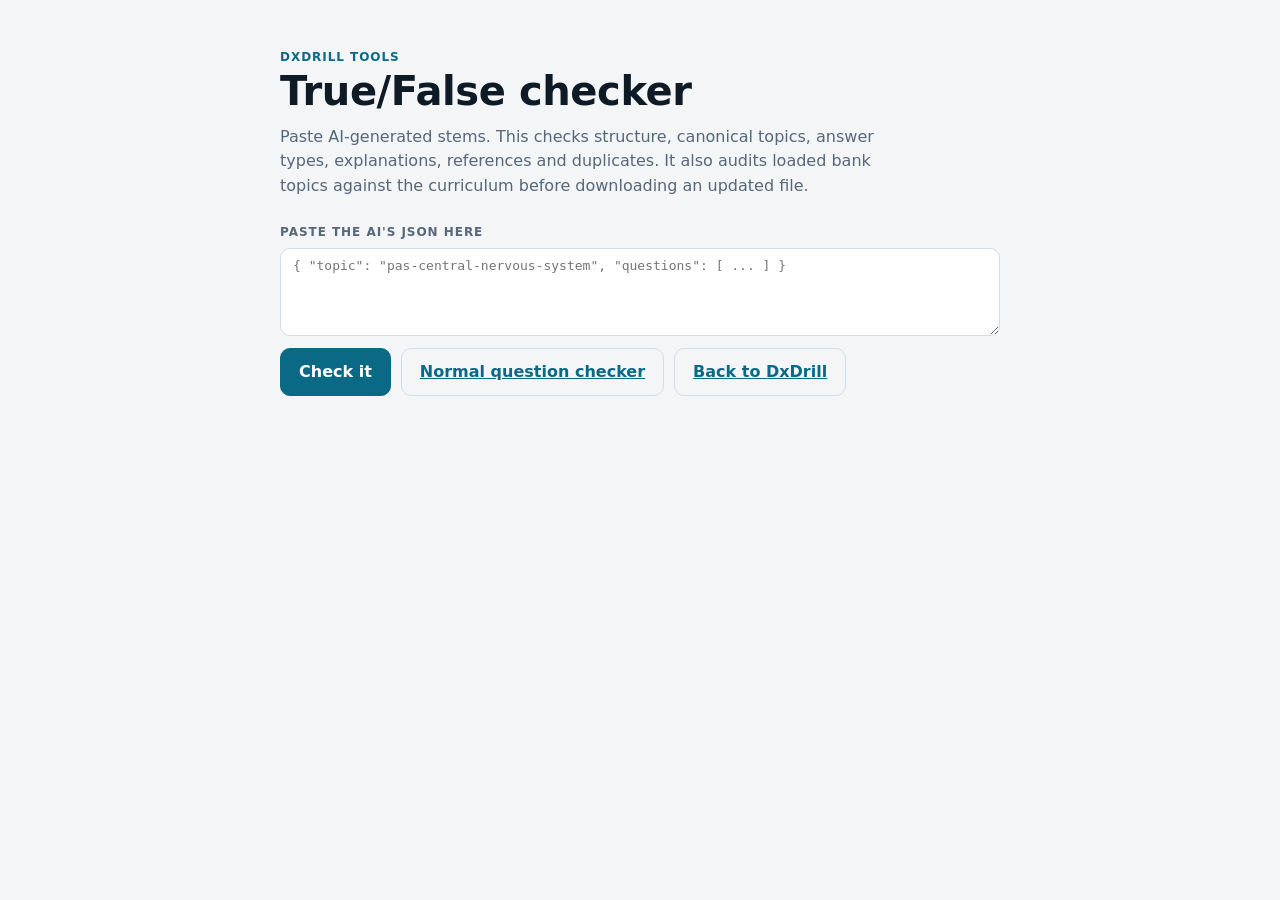
<file: tf-checker.html>
<!doctype html><html lang="en"><head><meta charset="utf-8"><meta name="viewport" content="width=device-width,initial-scale=1"><title>DxDrill True/False checker</title><link rel="stylesheet" href="css/style.css"><style>
textarea{width:100%;min-height:260px;font:13px/1.45 ui-monospace,monospace;padding:12px;border:1.5px solid var(--line);border-radius:12px;background:var(--surface);color:var(--fg)}.msg{margin:4px 0;padding:8px 12px;border-radius:8px;border:1px solid var(--line);background:var(--surface);overflow-wrap:anywhere}.err{border-color:var(--bad);color:var(--bad)}.warn{border-color:var(--warn);color:var(--warn)}.ok{border-color:var(--good);color:var(--good)}.pv{border:1px solid var(--line);border-radius:12px;padding:12px;margin:8px 0}
</style></head><body><main class="gutter"><div class="wrap stack" style="padding:24px 0 48px"><header><p class="eyebrow">DxDrill tools</p><h1>True/False checker</h1><p class="lede">Paste AI-generated stems. This checks structure, canonical topics, answer types, explanations, references and duplicates. It also audits loaded bank topics against the curriculum before downloading an updated file.</p></header><section class="section stack"><div class="field"><label class="label" for="inp">Paste the AI's JSON here</label><textarea id="inp" spellcheck="false" placeholder='{ "topic": "pas-central-nervous-system", "questions": [ ... ] }'></textarea></div><div class="row tight"><button class="btn primary" id="go">Check it</button><a class="btn ghost" href="checker.html">Normal question checker</a><a class="btn ghost" href="index.html">Back to DxDrill</a></div></section><section id="out" class="stack" aria-live="polite"></section></div></main>
<script>
(function(){
var $=function(x){return document.getElementById(x)},E={topics:{},existing:[],core:[],ids:{},stems:{},invalidExisting:[]};
function esc(s){return String(s==null?"":s).replace(/[&<>"']/g,function(c){return {"&":"&amp;","<":"&lt;",">":"&gt;",'"':"&quot;","'":"&#39;"}[c]})}
function get(u){return fetch(u).then(function(r){if(!r.ok)throw Error(u+" ("+r.status+")");return r.json()})}
function norm(s){return String(s||"").toLowerCase().replace(/[^a-z0-9]+/g," ").trim()}
var ready=Promise.all([get("data/curriculum.json"),get("data/manifest.json")]).then(function(a){
a[0].subjects.forEach(function(s){s.areas.forEach(function(ar){ar.topics.forEach(function(t){E.topics[t.id]=t.name})})});
return Promise.all((a[1].questions||[]).filter(function(f){return f.indexOf("tf-")===0}).map(function(f){return get("data/questions/"+f+".json").then(function(d){if(f==="tf-core-expansion")E.core=d.questions||[];(d.questions||[]).forEach(function(q){E.existing.push(q);E.ids[q.id]=1;E.stems[norm(q.q)]=1})}).catch(function(e){console.warn(e)})})).then(function(){E.existing.forEach(function(q){if(!E.topics[q.topic])E.invalidExisting.push({id:q.id,topic:q.topic})})})
});
function parse(s){var t=s.trim().replace(/^```[a-z]*\s*/i,"").replace(/```\s*$/i,""),a=t.indexOf("{"),b=t.lastIndexOf("}");if(a<0||b<0)throw Error("Paste one complete JSON object.");t=t.slice(a,b+1).replace(/[“”]/g,'"').replace(/[‘’]/g,"'").replace(/,\s*([}\]])/g,"$1");return JSON.parse(t)}
function check(o){
var errors=[],warnings=[],out=[],raw=Array.isArray(o.questions)?o.questions:(o.id?[o]:[]);
E.invalidExisting.forEach(function(q){errors.push("Existing bank record "+q.id+" uses topic ID "+q.topic+" which is not in data/curriculum.json. Reconcile the bank before importing more stems.")});
if(!raw.length)errors.push("No questions array found.");
raw.forEach(function(q,i){
var tag="Stem "+(i+1),bad=false;function er(s){errors.push(tag+": "+s);bad=true}
var topic=String(q.topic||o.topic||"").trim(),title=String(q.q||"").replace(/\s+/g," ").trim(),sub=String(q.sub||"").replace(/\s+/g," ").trim();
if(!E.topics[topic])er("unknown or missing topic ID: "+topic);if(!title)er("missing stem text (q).");if(!sub)er("missing section label (sub).");if([1,2,3].indexOf(q.level)<0)er("level must be 1, 2 or 3.");
var items=Array.isArray(q.items)?q.items:[];if(items.length<4||items.length>5)er("must have 4 or 5 statements.");
var seen={};items.forEach(function(x,j){var t=String(x&&x.text||"").replace(/\s+/g," ").trim(),ex=String(x&&x.explain||"").replace(/\s+/g," ").trim();if(!t)er("statement "+(j+1)+" has no text.");if(typeof(x&&x.answer)!=="boolean")er("statement "+(j+1)+" answer must be JSON true or false.");if(!ex)er("statement "+(j+1)+" has no explanation.");if(seen[norm(t)])er("statement "+(j+1)+" duplicates another in this stem.");seen[norm(t)]=1});
if(items.length&&items.every(function(x){return x.answer===items[0].answer}))warnings.push(tag+": all answers have the same value; a mixed key is recommended.");
var refs=Array.isArray(q.references)?q.references:[];if(!refs.length)er("add at least one HTTPS source URL in references.");refs.forEach(function(u,j){if(typeof u!=="string"||!/^https:\/\//i.test(u.trim()))er("reference "+(j+1)+" must be an HTTPS URL.")});
if(q.verified===true||q.reviewStatus==="verified")warnings.push(tag+": imported stem will be reset to unverified.");
if(!bad)out.push({id:"",type:"tf",topic:topic,level:q.level,sub:sub,q:title,items:items.map(function(x){return{text:String(x.text).replace(/\s+/g," ").trim(),answer:x.answer,explain:String(x.explain).replace(/\s+/g," ").trim()}}),verified:false,reviewStatus:"draft-unverified",references:refs.map(function(u){return u.trim()})})
});
var local={};out.forEach(function(q,i){var k=norm(q.q);if(E.stems[k]||local[k])errors.push("Stem "+(i+1)+": duplicate stem wording found.");local[k]=1});
return{errors:errors,warnings:warnings,out:out}
}
function download(name,text){var a=document.createElement("a");a.href=URL.createObjectURL(new Blob([text],{type:"application/json"}));a.download=name;a.click();setTimeout(function(){URL.revokeObjectURL(a.href)},500)}
function show(r){
var h="";if(r.errors.length)h+="<h2>Fix these first</h2>"+r.errors.map(function(x){return'<div class="msg err">'+esc(x)+'</div>'}).join("")+'<p class="hint">Send these errors to the AI and ask it to correct and resend the full JSON.</p>';
if(r.warnings.length)h+="<h2>Review these</h2>"+r.warnings.map(function(x){return'<div class="msg warn">'+esc(x)+'</div>'}).join("");
if(!r.errors.length&&r.out.length){
var all=E.core.concat(r.out),nums={};all.forEach(function(q){var p="tf-"+q.topic+"-",re=new RegExp("^"+p.replace(/[.*+?^${}()|[\]\\]/g,"\\$&")+"(\\d+)$"),m=re.exec(q.id||"");if(m)nums[q.topic]=Math.max(nums[q.topic]||0,+m[1])});
r.out.forEach(function(q){var n=++nums[q.topic]|| (nums[q.topic]=1);q.id="tf-"+q.topic+"-"+String(n).padStart(3,"0")});
h+='<div class="msg ok">'+r.out.length+" stems / "+r.out.reduce(function(n,q){return n+q.items.length},0)+" statements ready. All imported stems are marked unverified.</div>";
h+="<h2>Preview</h2>"+r.out.slice(0,3).map(function(q){return'<div class="pv"><p class="label">'+esc(E.topics[q.topic])+" · "+esc(q.sub)+" · "+esc(q.id)+'</p><b>'+esc(q.q)+'</b><ol>'+q.items.map(function(x){return"<li>"+esc(x.text)+" — <b>"+(x.answer?"True":"False")+"</b><p>"+esc(x.explain)+"</p></li>"}).join("")+"</ol><small>References: "+q.references.map(esc).join(" · ")+"</small></div>"}).join("");
h+='<button class="btn primary" id="dl">Download tf-core-expansion.json</button><p class="hint">Upload to <code>data/questions/tf-core-expansion.json</code>. It is already registered in <code>data/manifest.json</code>, so no manifest change is needed. This checker checks format and duplicates; it does not verify medical accuracy or source support.</p>';
window._tfDownload=function(){download("tf-core-expansion.json",JSON.stringify({questions:all},null,2)+"\n")}
}else if(!r.errors.length)h+='<div class="msg warn">Nothing new to add.</div>';
$("out").innerHTML=h;var b=$("dl");if(b)b.onclick=window._tfDownload
}
$("go").onclick=function(){$("out").innerHTML="<p>Checking…</p>";ready.then(function(){show(check(parse($("inp").value)))}).catch(function(e){$("out").innerHTML='<div class="msg err">'+esc(e.message)+'</div>'})}
})();
</script></body></html>
</file>
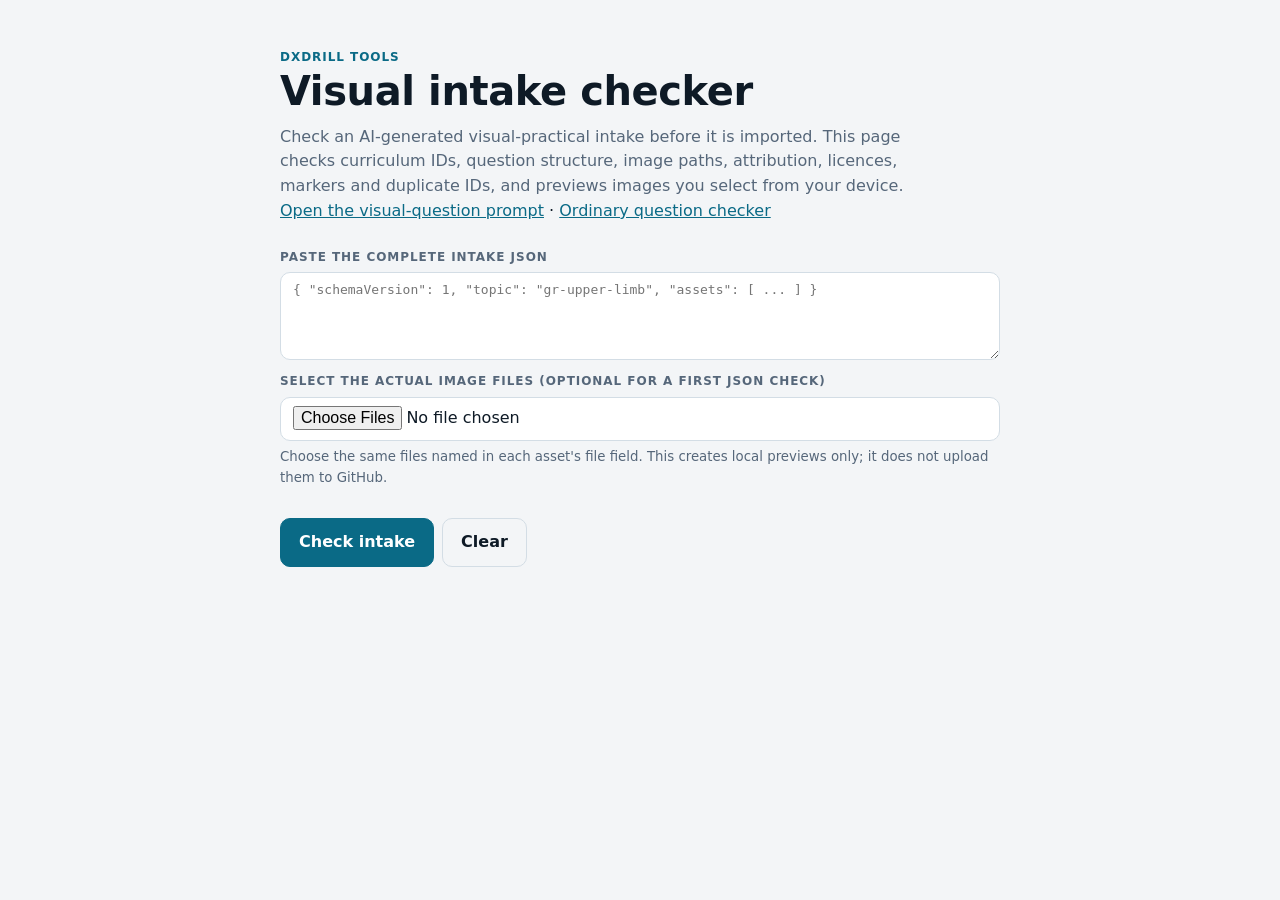
<file: visual-checker.html>
<!doctype html>
<html lang="en">
<head>
<meta charset="utf-8">
<meta name="viewport" content="width=device-width, initial-scale=1, viewport-fit=cover">
<title>Visual intake checker · DxDrill</title>
<link rel="stylesheet" href="css/style.css">
<style>
textarea{width:100%;min-height:260px;font:13px/1.45 ui-monospace,Menlo,Consolas,monospace;padding:12px;border:1.5px solid var(--line);border-radius:12px;background:var(--surface);color:var(--fg)}
.msg{padding:9px 12px;border:1px solid var(--line);border-radius:9px;background:var(--surface);overflow-wrap:anywhere}
.msg.err{border-color:var(--bad);color:var(--bad)}.msg.warn{border-color:var(--warn);color:var(--warn)}.msg.ok{border-color:var(--good);color:var(--good)}
.asset{display:grid;grid-template-columns:minmax(110px,180px) 1fr;gap:12px;padding:12px;border:1px solid var(--line);border-radius:12px;background:var(--surface)}
.asset img{width:100%;max-height:150px;object-fit:contain;border-radius:8px;background:var(--surface2)}
.asset .placeholder{min-height:90px;display:grid;place-items:center;color:var(--muted);background:var(--surface2);border-radius:8px;text-align:center}
small,.muted{color:var(--muted)}.actions{display:flex;gap:8px;flex-wrap:wrap}
@media(max-width:520px){.asset{grid-template-columns:1fr}.asset img{max-height:220px}}
</style>
</head>
<body>
<main class="gutter"><div class="wrap stack" style="padding:24px 0 48px">
<header><p class="eyebrow">DxDrill tools</p><h1>Visual intake checker</h1>
<p class="lede">Check an AI-generated visual-practical intake before it is imported. This page checks curriculum IDs, question structure, image paths, attribution, licences, markers and duplicate IDs, and previews images you select from your device.</p>
<p><a href="docs/gross-clinical-prompt.md">Open the visual-question prompt</a> · <a href="checker.html">Ordinary question checker</a></p></header>
<section class="section stack">
<div class="field"><label class="label" for="inp">Paste the complete intake JSON</label><textarea id="inp" spellcheck="false" placeholder='{ "schemaVersion": 1, "topic": "gr-upper-limb", "assets": [ ... ] }'></textarea></div>
<div class="field"><label class="label" for="images">Select the actual image files (optional for a first JSON check)</label><input id="images" type="file" accept="image/*" multiple><small>Choose the same files named in each asset's file field. This creates local previews only; it does not upload them to GitHub.</small></div>
<div class="actions"><button class="btn primary" id="check" type="button">Check intake</button><button class="btn ghost" id="clear" type="button">Clear</button></div>
<div id="status" aria-live="polite"></div>
</section>
<section id="report" class="stack" aria-live="polite"></section>
</div></main>
<script>
(function(){
  var $=function(id){return document.getElementById(id);};
  var state={topics:{},ids:{},images:[],manifest:null,assets:{assets:[]},stations:{stations:[]}}, last=null;
  function esc(s){return String(s==null?"":s).replace(/[&<>"']/g,function(c){return {"&":"&amp;","<":"&lt;",">":"&gt;",'"':"&quot;","'":"&#39;"}[c];});}
  function norm(s){return String(s||"").toLowerCase().replace(/[^a-z0-9]+/g," ").trim();}
  function get(u){return fetch(u,{cache:"no-store"}).then(function(r){if(!r.ok)throw new Error(u+" ("+r.status+")");return r.json();});}
  var ready=get("data/curriculum.json").then(function(cur){
    (cur.subjects||[]).forEach(function(s){(s.areas||[]).forEach(function(a){(a.topics||[]).forEach(function(t){state.topics[t.id]=t.name;});});});
    return Promise.all([get("data/manifest.json"),get("data/visual-assets.json").catch(function(){return {assets:[]};}),get("data/visual-stations.json").catch(function(){return {stations:[]};})]);
  }).then(function(all){
    var manifest=all[0], assets=all[1].assets||[], stations=all[2].stations||[];state.manifest=manifest;state.assets=all[1];state.stations=all[2];
    assets.concat(stations).forEach(function(x){if(x&&x.id)state.ids[x.id]=1;});
    return Promise.all((manifest.questions||[]).map(function(f){return get("data/questions/"+f+".json").then(function(d){(d.questions||[]).forEach(function(q){if(q&&q.id)state.ids[q.id]=1;});}).catch(function(){});}));
  });
  function parse(raw){
    var t=raw.trim().replace(/^```[a-z]*\s*/i,"").replace(/```\s*$/,"");
    var a=t.indexOf("{"),b=t.lastIndexOf("}");
    if(a<0||b<0)throw new Error("Paste one complete JSON object.");
    t=t.slice(a,b+1).replace(/[“”]/g,'"').replace(/,\s*([}\]])/g,"$1");
    return JSON.parse(t);
  }
  function check(obj){
    var errors=[],warnings=[],quarantine=[],seen={},filenames={};
    function err(where,msg){errors.push(where+": "+msg);}
    function claim(id,where){
      if(typeof id!=="string"||! /^[a-z0-9]+(?:-[a-z0-9]+)*$/.test(id)){err(where,"ID must be lowercase kebab-case.");return;}
      if(seen[id]||state.ids[id])err(where,"Duplicate ID: "+id);seen[id]=1;
    }
    if(!obj||typeof obj!=="object"||Array.isArray(obj)){err("$","Intake must be an object.");return {errors:errors,warnings:warnings,quarantine:quarantine};}
    if(obj.schemaVersion!==1)err("schemaVersion","Must be numeric 1.");
    if(!state.topics[obj.topic])err("topic","Not an exact curriculum topic ID. Check data/curriculum.json.");
    if(!Array.isArray(obj.assets)||!obj.assets.length)err("assets","Add at least one image asset.");
    (obj.assets||[]).forEach(function(a,i){
      var p="assets["+i+"]";
      if(!a||typeof a!=="object"){err(p,"Asset must be an object.");return;}
      claim(a.id,p+".id");claim(a.station&&a.station.id,p+".station.id");
      if(["specimen","model","diagram","xray","clinical-sign"].indexOf(a.kind)<0)err(p+".kind","Use specimen, model, diagram, xray or clinical-sign.");
      if(!String(a.alt||"").trim())err(p+".alt","Add useful alt text.");
      if(!String(a.credit||"").trim())err(p+".credit","Add a truthful visible credit.");
      var lic=String(a.licence||"").trim(), own=/^own original (photograph|image|drawing)$/i.test(lic);
      if(!(/^(own original (photograph|image|drawing)|public domain(?: .*)?|cc0(?: 1\.0)?|cc by(?:-sa)?(?: [0-9.]+)?|creative commons attribution(?:-sharealike)?(?: [0-9.]+)?)$/i.test(lic)))err(p+".licence","Use an explicit reusable licence: own original, public domain, CC0, CC BY or CC BY-SA.");
      if(!own&& !/^https?:\/\/\S+$/i.test(String(a.sourceUrl||"")))err(p+".sourceUrl","A third-party image needs its source URL.");
      var file=String(a.file||""),parts=file.split("/");
      if(parts.length!==2||["gross","diagrams","clinical","xray"].indexOf(parts[0])<0||! /^[A-Za-z0-9][A-Za-z0-9._'-]*\.(jpg|jpeg|png|gif|webp)$/i.test(parts[1])||parts[1].indexOf("..")>=0)err(p+".file","Use a safe path like gross/specimen-01.jpg under an approved data/img folder.");
      if(filenames[parts[1]])warnings.push(p+".file: more than one asset uses the same filename; select distinct filenames to avoid preview ambiguity.");filenames[parts[1]]=1;
      if(a.marks===null||typeof a.marks!=="object"||Array.isArray(a.marks))err(p+".marks","Use an object, even if empty.");
      else Object.keys(a.marks).forEach(function(k){if(!/^[A-Z0-9]$/.test(k)||!String(a.marks[k]||"").trim())err(p+".marks."+k,"Marker needs one visible letter/number and a proposed structure.");});
      if(a.unsure===true||String(a.check||"").trim())quarantine.push(p+": "+(a.check||"Asset is marked unsure."));
      if(!a.station||typeof a.station!=="object")err(p+".station","Station details are required.");
      else{if(!String(a.station.title||"").trim())err(p+".station.title","Add a station title.");if(a.station.seconds!==undefined&&(!Number.isInteger(a.station.seconds)||a.station.seconds<5||a.station.seconds>600))err(p+".station.seconds","Use an integer from 5 to 600 seconds.");}
      if(!Array.isArray(a.questions)||!a.questions.length)err(p+".questions","Add at least one question.");
      var qids={};
      (a.questions||[]).forEach(function(q,j){
        var qp=p+".questions["+j+"]";if(!q||typeof q!=="object"){err(qp,"Question must be an object.");return;}
        claim(q.id,qp+".id");if(qids[q.id])err(qp+".id","Duplicate question ID in this station.");qids[q.id]=1;
        if(!String(q.q||"").trim())err(qp+".q","Question stem is required.");
        if(!Number.isInteger(q.level)||q.level<1||q.level>3)err(qp+".level","Use level 1, 2 or 3.");
        if(q.sub!==undefined&&!String(q.sub||"").trim())err(qp+".sub","Section name cannot be empty.");
        if(!Array.isArray(q.options)||q.options.length!==4||!q.options.every(function(x){return typeof x==="string"&&x.trim();}))err(qp+".options","Exactly four non-empty options are required.");
        if(!Number.isInteger(q.answer)||q.answer<0||q.answer>3)err(qp+".answer","Use a zero-based answer index from 0 to 3.");
        if(!String(q.explain||"").trim())err(qp+".explain","Add a teaching explanation.");
        if(q.unsure===true||String(q.check||"").trim())quarantine.push(qp+": "+(q.check||"Question is marked unsure."));
        var refs=String(q.q||"").matchAll(/(?:marked|labelled|labeled|marker|arrow)\s+([A-Z0-9])\b/gi);
        for(var m of refs){var label=m[1].toUpperCase();if(!a.marks||!Object.prototype.hasOwnProperty.call(a.marks,label))err(qp+".q","Refers to marker "+label+" not defined in asset.marks.");}
      });
    });
    return {errors:errors,warnings:warnings,quarantine:quarantine};
  }
  function render(obj,result){
    var chosen={};Array.prototype.forEach.call($("images").files,function(f){chosen[f.name]=f;});
    var cards=(obj.assets||[]).map(function(a,i){
      var base=String(a.file||"").split("/").pop(),f=chosen[base],src=f?URL.createObjectURL(f):"";
      return '<article class="asset">'+(src?'<img src="'+src+'" alt="Local preview for '+esc(base)+'">':'<div class="placeholder">No local preview selected<br><small>'+esc(base)+'</small></div>')+
      '<div><b>'+esc(a.station&&a.station.title||a.id||("Asset "+(i+1)))+'</b><p class="muted">'+esc(a.file||"No file path")+'</p><p>'+((a.questions||[]).length)+' question(s) · '+esc(a.kind||"")+'</p>'+(f?'<p class="msg ok">Local image selected · '+Math.round(f.size/1024)+' KB</p>':'<p class="msg warn">Select this image above before preparing the import.</p>')+'</div></article>';
    }).join("");
    var messages=result.errors.map(function(x){return '<div class="msg err">'+esc(x)+'</div>';}).join("")+
      result.warnings.map(function(x){return '<div class="msg warn">'+esc(x)+'</div>';}).join("")+
      result.quarantine.map(function(x){return '<div class="msg warn">Quarantined: '+esc(x)+'</div>';}).join("");
    var ok=!result.errors.length&&!result.quarantine.length;
    $("report").innerHTML='<section class="section stack"><h2>Validation report</h2><p class="msg '+(ok?"ok":"err")+'">'+(ok?"No structural errors found. Human review and repository-side image validation are still required.":result.errors.length+" error(s), "+result.quarantine.length+" item(s) quarantined.")+'</p>'+messages+
      '<p>'+(obj.assets||[]).length+' asset(s) · '+(obj.assets||[]).reduce(function(n,a){return n+((a&&Array.isArray(a.questions))?a.questions.length:0);},0)+' question(s)</p><h2>Image previews</h2>'+cards+
      (ok?'<div class="actions"><button class="btn primary" id="download" type="button">Download checked intake JSON</button></div>':"")+
      '<p class="muted">The browser can prepare the JSON files for GitHub upload. GitHub Actions still performs the full repository-side image validation. Nothing is committed or uploaded automatically.</p></section>';
    if(ok){
      $("download").onclick=function(){var blob=new Blob([JSON.stringify(obj,null,2)+"\n"],{type:"application/json"}),url=URL.createObjectURL(blob),a=document.createElement("a");a.href=url;a.download="visual-intake-"+obj.topic+".json";a.click();setTimeout(function(){URL.revokeObjectURL(url);},1000);};
      var prep=document.createElement("section");prep.className="section stack";prep.innerHTML='<h2>Prepare import files</h2><p>Select every original image above. The checker will generate question files, updated registries and the updated manifest using the repository importer format.</p><div class="actions"><button class="btn primary" id="prepare" type="button">Prepare GitHub upload files</button></div><div id="prepared" class="stack"></div>';$("report").appendChild(prep);
      $("prepare").onclick=function(){
        var selected={};Array.prototype.forEach.call($("images").files,function(f){selected[f.name]=f;});
        var missing=(obj.assets||[]).filter(function(x){return !selected[String(x.file||"").split("/").pop()];});
        if(missing.length){$("prepared").innerHTML='<div class="msg err">Select all original images first: '+missing.map(function(x){return esc(x.file);}).join(", ")+'</div>';return;}
        var manifest=JSON.parse(JSON.stringify(state.manifest)),assets=JSON.parse(JSON.stringify(state.assets)),stations=JSON.parse(JSON.stringify(state.stations)),out=[];
        if(!Array.isArray(manifest.questions)||!Array.isArray(assets.assets)||!Array.isArray(stations.stations)){$("prepared").innerHTML='<div class="msg err">Repository manifest or registry structure is unexpected. Nothing prepared.</div>';return;}
        var ids={};Object.keys(state.ids).forEach(function(k){ids[k]=1;});
        for(var i=0;i<obj.assets.length;i++){
          var x=obj.assets[i],fileId="visual-"+x.id,newIds=[x.id,x.station.id].concat(x.questions.map(function(q){return q.id;}));
          if(manifest.questions.indexOf(fileId)>=0||newIds.some(function(id){if(ids[id])return true;ids[id]=1;return false;})){$("prepared").innerHTML='<div class="msg err">Duplicate ID or question file for '+esc(x.id)+'. No files prepared.</div>';return;}
          var qs=x.questions.map(function(q){return {id:q.id,type:"mcq",level:q.level,...(q.sub?{sub:q.sub}:{}),q:q.q,options:q.options.slice(),answer:q.answer,explain:q.explain,image:x.file,alt:x.alt,credit:x.credit,visualStationId:x.station.id};});
          out.push({path:"data/questions/"+fileId+".json",content:JSON.stringify({topic:obj.topic,questions:qs},null,2)+"\n"});
          manifest.questions.push(fileId);
          assets.assets.push({id:x.id,file:x.file,kind:x.kind,alt:x.alt,credit:x.credit,sourceUrl:x.sourceUrl||"",licence:x.licence});
          stations.stations.push({id:x.station.id,assetId:x.id,topic:obj.topic,title:x.station.title,questionIds:x.questions.map(function(q){return q.id;}),marks:x.marks||{},...(x.station.instructions?{instructions:x.station.instructions}:{}),...(Number.isInteger(x.station.seconds)?{seconds:x.station.seconds}:{})});
        }
        out.push({path:"data/manifest.json",content:JSON.stringify(manifest,null,2)+"\n"},{path:"data/visual-assets.json",content:JSON.stringify(assets,null,2)+"\n"},{path:"data/visual-stations.json",content:JSON.stringify(stations,null,2)+"\n"});
        var html='<div class="msg ok">Prepared '+out.length+' JSON files: '+obj.assets.length+' question file(s), plus the manifest and both registries. Nothing has been committed or uploaded.</div><h3>Download files</h3>';
        out.forEach(function(f,j){html+='<div class="msg"><b>'+esc(f.path)+'</b><p><button class="btn primary" type="button" data-index="'+j+'">Download file</button></p></div>';});
        html+='<h3>Upload using GitHub in your browser</h3><ol><li>Upload each question JSON into <code>data/questions/</code>.</li><li>Upload each original image into the exact <code>data/img/</code> subfolder in its intake file path.</li><li>Replace <code>data/manifest.json</code>, <code>data/visual-assets.json</code> and <code>data/visual-stations.json</code> with the downloaded versions.</li><li>Review the changes and open a pull request. GitHub Actions will run the full image decoding and validation checks.</li></ol><p class="muted">Keep the intake JSON as your audit copy. Do not merge if GitHub Actions reports a failure.</p>';
        $("prepared").innerHTML=html;
        Array.prototype.forEach.call($("prepared").querySelectorAll("button[data-index]"),function(btn){btn.onclick=function(){var f=out[Number(btn.getAttribute("data-index"))],blob=new Blob([f.content],{type:"application/json"}),url=URL.createObjectURL(blob),link=document.createElement("a");link.href=url;link.download=f.path.split("/").pop();link.click();setTimeout(function(){URL.revokeObjectURL(url);},1000);};});
      };
    }
  }
  $("check").onclick=function(){
    $("status").innerHTML="";$("report").innerHTML="";
    ready.then(function(){
      var obj=parse($("inp").value),result=check(obj);last=obj;
      $("status").innerHTML='<p class="msg ok">Curriculum and existing IDs loaded.</p>';render(obj,result);
    }).catch(function(e){$("status").innerHTML='<p class="msg err">'+esc(e.message)+'</p>';});
  };
  $("clear").onclick=function(){$("inp").value="";$("report").innerHTML="";$("status").innerHTML="";};
  $("images").addEventListener("change",function(){if(last){var result=check(last);render(last,result);}});
  ready.catch(function(e){$("status").innerHTML='<p class="msg err">Could not load repository data: '+esc(e.message)+'. Open this page from the deployed DxDrill site.</p>';});
})();
</script>
</body>
</html>
</file>
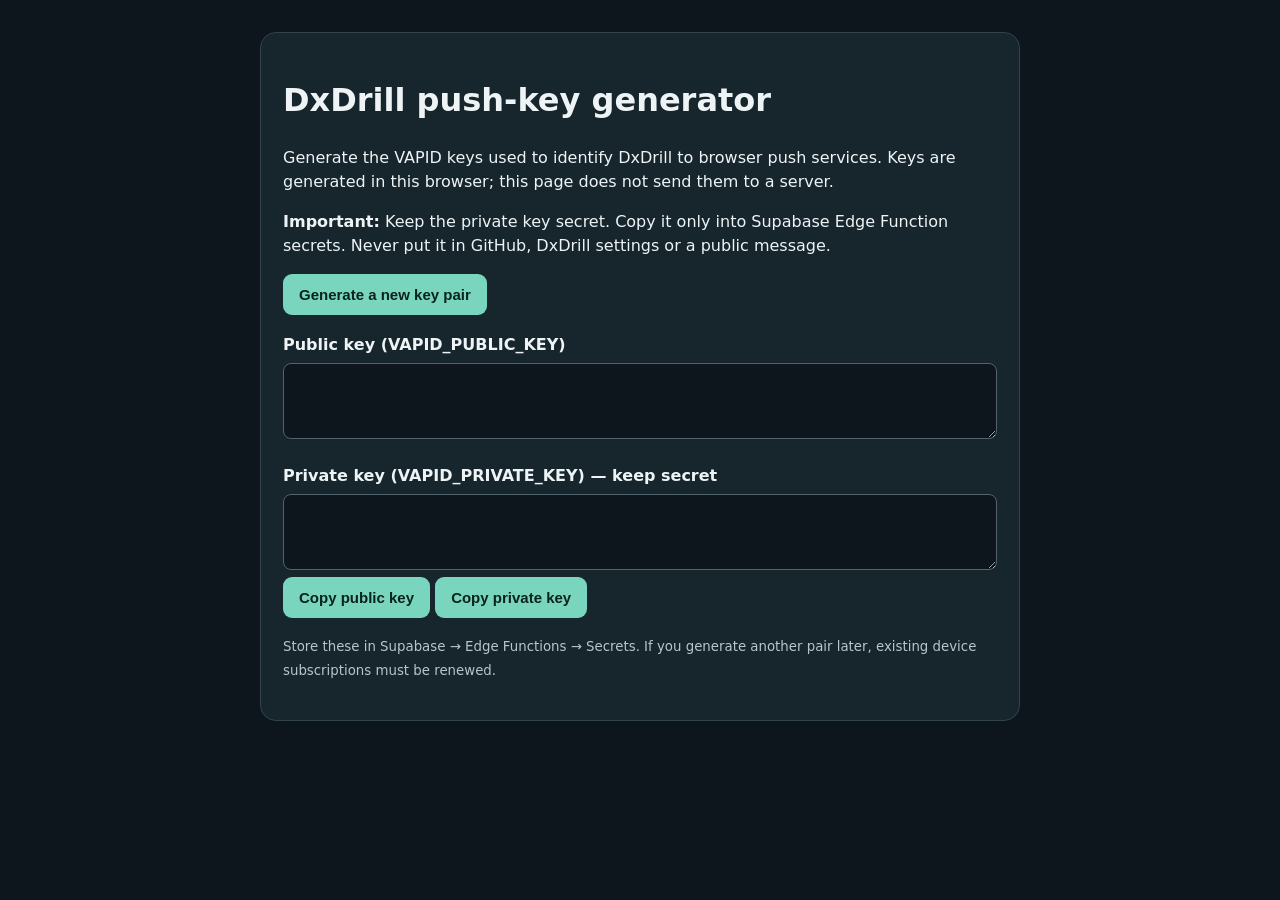
<file: tools/vapid-keygen.html>
<!doctype html>
<html lang="en">
<head><meta charset="utf-8"><meta name="viewport" content="width=device-width,initial-scale=1"><title>DxDrill push key generator</title>
<style>
body{font:16px/1.5 system-ui,sans-serif;max-width:760px;margin:32px auto;padding:0 18px;background:#0d161c;color:#eef4f5}
main{background:#17252d;border:1px solid #33434b;border-radius:16px;padding:22px}
button{background:#79d5bd;color:#09231d;border:0;border-radius:9px;padding:12px 16px;font-weight:700;font-size:15px}
label{display:block;margin:18px 0 6px;font-weight:650}textarea{width:100%;min-height:76px;box-sizing:border-box;background:#0d161c;color:#eef4f5;border:1px solid #52636b;border-radius:8px;padding:10px;overflow-wrap:anywhere}
small{color:#b7c6cb}#status{margin-top:12px;color:#a8e8d4}
</style></head>
<body><main><h1>DxDrill push-key generator</h1>
<p>Generate the VAPID keys used to identify DxDrill to browser push services. Keys are generated in this browser; this page does not send them to a server.</p>
<p><b>Important:</b> Keep the private key secret. Copy it only into Supabase Edge Function secrets. Never put it in GitHub, DxDrill settings or a public message.</p>
<button id="make" type="button">Generate a new key pair</button><p id="status" role="status"></p>
<label for="pub">Public key (VAPID_PUBLIC_KEY)</label><textarea id="pub" readonly></textarea>
<label for="priv">Private key (VAPID_PRIVATE_KEY) — keep secret</label><textarea id="priv" readonly></textarea>
<button id="copy-public" type="button">Copy public key</button> <button id="copy-private" type="button">Copy private key</button>
<p><small>Store these in Supabase → Edge Functions → Secrets. If you generate another pair later, existing device subscriptions must be renewed.</small></p></main>
<script type="module">
import { generateVapidKeys } from "https://esm.sh/@mmmike/web-push/vapid";
const $=id=>document.getElementById(id);
$("make").addEventListener("click",async()=>{
  $("status").textContent="Generating…";
  try{const k=await generateVapidKeys();$("pub").value=k.publicKey;$("priv").value=k.privateKey;$("status").textContent="Generated locally. Save both values in Supabase secrets; do not share the private key.";}
  catch(e){$("status").textContent="Could not generate keys in this browser. "+String(e);}
});
$("copy-public").addEventListener("click",()=>navigator.clipboard.writeText($("pub").value));
$("copy-private").addEventListener("click",()=>navigator.clipboard.writeText($("priv").value));
</script></body></html>
</file>
<file: css/style.css>
/* DxDrill: one column for practice, a wide stage for hall mode. Accent is used only for actions and progress. */
:root{
  --bg:#f3f5f7; --surface:#ffffff; --surface2:#e9eef2; --fg:#0e1a26; --muted:#56677a; --line:#d3dde5;
  --accent:#0a6a86; --accent-ink:#ffffff; --good:#17794a; --bad:#b3261e; --warn:#9a5200;
  --font-display:"Space Grotesk",system-ui,-apple-system,"Segoe UI",sans-serif;
  --font-body:"Inter",system-ui,-apple-system,"Segoe UI",sans-serif;
}
@media (prefers-color-scheme: dark){
  :root:not([data-theme="light"]){
    --bg:#0d161c; --surface:#15222b; --surface2:#1c2d38; --fg:#e6eef3; --muted:#93a5b2; --line:#263944;
    --accent:#4cc3e0; --accent-ink:#06212a; --good:#4cc486; --bad:#ff8a80; --warn:#f2b35a;
    color-scheme:dark;
  }
}
:root[data-theme="dark"]{
  --bg:#0d161c; --surface:#15222b; --surface2:#1c2d38; --fg:#e6eef3; --muted:#93a5b2; --line:#263944;
  --accent:#4cc3e0; --accent-ink:#06212a; --good:#4cc486; --bad:#ff8a80; --warn:#f2b35a;
  color-scheme:dark;
}
*{box-sizing:border-box}
html{-webkit-text-size-adjust:100%}
body{
  margin:0; background:var(--bg); color:var(--fg);
  font-family:var(--font-body); font-size:16px; line-height:1.55;
}
.gutter{padding-left:max(16px, env(safe-area-inset-left, 0px)); padding-right:max(16px, env(safe-area-inset-right, 0px))}
h1,h2,h3{font-family:var(--font-display); line-height:1.2; text-wrap:balance; margin:0}
h1{font-size:clamp(28px,6vw,40px); font-weight:700; letter-spacing:-0.01em}
h2{font-size:20px; font-weight:700}
h3{font-size:16px; font-weight:700}
p{margin:0}
a{color:var(--accent)}
button,input,select{font:inherit; color:inherit}
button{cursor:pointer}
button:focus-visible,input:focus-visible,select:focus-visible,summary:focus-visible,a:focus-visible{outline:3px solid var(--accent); outline-offset:2px}

/* shell */
.bar{
  position:sticky; top:env(safe-area-inset-top, 0px); z-index:5; background:var(--bg); border-bottom:1px solid var(--line);
  padding-top:10px; padding-bottom:10px;
}
.bar-in{max-width:1180px; margin:0 auto; display:flex; align-items:center; gap:14px; flex-wrap:wrap}
.logo{font-family:var(--font-display); font-weight:700; font-size:22px; text-decoration:none; color:var(--fg); letter-spacing:-0.01em}
.logo b{color:var(--accent)}
.nav{display:flex; gap:4px; flex:1 1 auto; flex-wrap:wrap}
.nav a{padding:8px 12px; border-radius:8px; text-decoration:none; color:var(--muted); font-weight:500; font-size:15px}
.nav a[aria-current="page"]{color:var(--fg); background:var(--surface2)}
.tools{display:flex; gap:6px}
.icon-btn{min-height:40px; min-width:40px; padding:6px 10px; border-radius:8px; border:1px solid var(--line); background:var(--surface); font-size:13px; font-weight:600}
main{padding-top:24px; padding-bottom:56px}
.wrap{max-width:720px; margin:0 auto; min-width:0}
.wrap.wide{max-width:1180px}
.foot{max-width:720px; margin:0 auto; padding-bottom:40px; color:var(--muted); font-size:13px}
.stack{display:flex; flex-direction:column; gap:24px}
.section{display:flex; flex-direction:column; gap:12px}
.eyebrow{font-size:12px; font-weight:600; letter-spacing:.08em; text-transform:uppercase; color:var(--accent)}
.lede{color:var(--muted); margin-top:10px; max-width:62ch}
.label{font-size:12px; font-weight:600; letter-spacing:.08em; text-transform:uppercase; color:var(--muted)}
.muted{color:var(--muted)}

/* controls */
.btn{
  min-height:48px; padding:11px 18px; border-radius:10px; border:1.5px solid var(--line);
  background:var(--surface); font-weight:600; text-align:center;
}
.btn.primary{background:var(--accent); border-color:var(--accent); color:var(--accent-ink)}
.btn.good{background:var(--good); border-color:var(--good); color:var(--surface)}
.btn.bad{background:var(--bad); border-color:var(--bad); color:var(--surface)}
.btn.ghost{background:transparent}
.btn.small{min-height:38px; padding:6px 12px; font-size:14px}
.btn[disabled],.btn[aria-disabled="true"]{opacity:.45; cursor:not-allowed}
.row{display:flex; gap:10px; flex-wrap:wrap}
.row > *{flex:1 1 170px; min-width:0}
.row.tight > *{flex:0 0 auto}
.seg{display:grid; grid-template-columns:1fr 1fr; gap:8px}
.seg button{text-align:left; padding:12px 14px; min-height:64px; background:var(--surface); border:1.5px solid var(--line); border-radius:10px}
.seg button b{display:block; font-family:var(--font-display); font-size:15px}
.seg button span{display:block; font-size:13px; color:var(--muted); line-height:1.35; margin-top:2px}
.seg button[aria-pressed="true"]{border-color:var(--accent); background:color-mix(in srgb, var(--accent) 10%, var(--surface))}
.field{display:flex; flex-direction:column; gap:6px; min-width:0}
.field input,.field select{
  min-height:44px; padding:8px 12px; border-radius:10px; border:1.5px solid var(--line); background:var(--surface); width:100%;
}
.checkline{display:flex; align-items:center; gap:10px; min-height:44px}
.checkline input{width:20px; height:20px; accent-color:var(--accent)}

/* home */
.hero h1 span{color:var(--accent)}
.cards{display:grid; grid-template-columns:repeat(auto-fit,minmax(260px,1fr)); gap:14px}
.card{background:var(--surface); border:1.5px solid var(--line); border-radius:12px; padding:18px; display:flex; flex-direction:column; gap:10px; min-width:0}
.card p{color:var(--muted); font-size:15px}
.card .btn{margin-top:auto}
.cov{display:flex; flex-direction:column; gap:14px}
.meter{height:8px; background:var(--line); border-radius:99px; overflow:hidden}
.meter i{display:block; height:100%; background:var(--accent); border-radius:99px}
.cov .meta{display:flex; justify-content:space-between; gap:12px; font-size:14px; margin-bottom:4px}
.cov .meta span:last-child{color:var(--muted); font-variant-numeric:tabular-nums; white-space:nowrap}

/* practice picker */
.shead{display:flex; justify-content:space-between; align-items:center; gap:12px; flex-wrap:wrap}
details.acc{background:var(--surface); border:1.5px solid var(--line); border-radius:10px; padding:0}
details.acc summary{
  list-style:none; cursor:pointer; padding:13px 14px; display:flex; justify-content:space-between; gap:12px; align-items:center; font-weight:600; min-height:50px;
}
details.acc summary::-webkit-details-marker{display:none}
details.acc summary small{color:var(--muted); font-weight:500; font-variant-numeric:tabular-nums}
details.acc[open] summary{border-bottom:1px solid var(--line)}
.topics{display:flex; flex-direction:column; gap:6px; padding:10px}
.topic{
  display:flex; justify-content:space-between; align-items:center; gap:12px; text-align:left;
  padding:11px 12px; min-height:48px; background:var(--bg); border:1.5px solid var(--line); border-radius:8px; width:100%;
}
.topic small{color:var(--muted); white-space:nowrap; font-size:13px}
.topic[aria-pressed="true"]{border-color:var(--accent); background:color-mix(in srgb, var(--accent) 10%, var(--surface))}
.topic.empty{opacity:.55; cursor:default}
.chips{display:flex; gap:8px; flex-wrap:wrap}
.chip{font-size:12px; font-weight:600; padding:3px 10px; border-radius:99px; border:1px solid var(--line); color:var(--muted); background:var(--surface)}
.chip.toggle{cursor:pointer; padding:7px 12px; font-size:13px}
.chip.toggle[aria-pressed="true"]{border-color:var(--accent); color:var(--fg); background:color-mix(in srgb, var(--accent) 12%, var(--surface))}
.chip.warn{color:var(--warn); border-color:color-mix(in srgb, var(--warn) 50%, var(--line))}

/* practice question */
.top{display:flex; justify-content:space-between; align-items:center; gap:12px; font-size:14px; color:var(--muted)}
.top button{background:none; border:none; padding:6px 0; color:var(--muted); text-decoration:underline; text-underline-offset:3px}
.track{height:6px; background:var(--line); border-radius:99px; overflow:hidden; margin-top:10px}
.track i{display:block; height:100%; background:var(--accent); border-radius:99px; transition:width .25s ease}
.qtext{font-family:var(--font-display); font-size:clamp(19px,4.8vw,23px); font-weight:500; line-height:1.35; margin-top:14px; text-wrap:pretty}
.opts{display:flex; flex-direction:column; gap:10px; margin-top:20px}
.opt{
  display:flex; gap:12px; align-items:flex-start; text-align:left; width:100%;
  padding:13px 14px; min-height:52px; background:var(--surface); border:1.5px solid var(--line); border-radius:10px; overflow-wrap:anywhere;
}
.opt .k{flex:none; width:26px; height:26px; border-radius:50%; display:grid; place-items:center; font-size:13px; font-weight:600; border:1.5px solid var(--line); color:var(--muted); margin-top:-1px}
.opt.sel{border-color:var(--accent); background:color-mix(in srgb, var(--accent) 10%, var(--surface))}
.opt.sel .k{background:var(--accent); border-color:var(--accent); color:var(--accent-ink)}
.opt.correct{border-color:var(--good); background:color-mix(in srgb, var(--good) 13%, var(--surface))}
.opt.correct .k{background:var(--good); border-color:var(--good); color:var(--surface)}
.opt.wrong{border-color:var(--bad); background:color-mix(in srgb, var(--bad) 12%, var(--surface))}
.opt.wrong .k{background:var(--bad); border-color:var(--bad); color:var(--surface)}
.opt.dim{opacity:.6}
.locked .opt{cursor:default}
.explain{margin-top:18px; padding:14px 16px; border-radius:10px; background:var(--surface); border:1.5px solid var(--line)}
.explain .verdict{font-family:var(--font-display); font-weight:700; margin-bottom:4px}
.explain.ok .verdict{color:var(--good)}
.explain.no .verdict{color:var(--bad)}
.actions{margin-top:18px}

/* results */
.score{display:flex; align-items:baseline; gap:12px; flex-wrap:wrap}
.score .big{font-family:var(--font-display); font-weight:700; font-size:clamp(52px,16vw,76px); line-height:1; font-variant-numeric:tabular-nums}
.score .of{color:var(--muted); font-size:18px; font-variant-numeric:tabular-nums}
.bars{display:flex; flex-direction:column; gap:12px}
.bar .meta{display:flex; justify-content:space-between; gap:12px; font-size:14px; margin-bottom:4px}
.bar .meta span:last-child{color:var(--muted); font-variant-numeric:tabular-nums; white-space:nowrap}
.bar .t{height:8px; background:var(--line); border-radius:99px; overflow:hidden}
.bar .t i{display:block; height:100%; border-radius:99px; background:var(--good)}
.bar.low .t i{background:var(--bad)}
.bar.mid .t i{background:var(--accent)}
.rev{display:flex; flex-direction:column; gap:12px}
.rev article{background:var(--surface); border:1.5px solid var(--line); border-radius:10px; padding:14px 16px; min-width:0}
.rev .q{font-weight:600; margin-top:6px}
.rev .ans{margin-top:8px; font-size:15px}
.rev .ans .x{color:var(--bad)}
.rev .ans .v{color:var(--good)}
.rev .why{margin-top:8px; font-size:15px; color:var(--muted)}
.rev .st{font-size:12px; font-weight:600; letter-spacing:.06em; text-transform:uppercase}
.rev .st.m{color:var(--bad)}
.rev .st.c{color:var(--good)}
.empty-note{padding:16px; border:1.5px dashed var(--line); border-radius:10px; color:var(--muted)}

/* hall mode */
.scoreboard{display:grid; grid-template-columns:repeat(auto-fit,minmax(130px,1fr)); gap:8px}
.team{background:var(--surface); border:2px solid var(--line); border-radius:12px; padding:10px 14px; display:flex; flex-direction:column; gap:2px; min-width:0}
.team.active{border-color:var(--accent); background:color-mix(in srgb, var(--accent) 10%, var(--surface))}
.team .tn{font-size:14px; font-weight:600; overflow-wrap:anywhere}
.team .tc{font-size:12px; color:var(--muted)}
.team .ts{font-family:var(--font-display); font-size:clamp(28px,5vw,40px); font-weight:700; line-height:1.1; font-variant-numeric:tabular-nums}
.team .adj{display:flex; gap:6px; margin-top:6px}
.team .adj button{flex:1; min-height:34px; border-radius:8px; border:1px solid var(--line); background:var(--bg); font-weight:700}
.stage{background:var(--surface); border:1.5px solid var(--line); border-radius:16px; padding:clamp(16px,3vw,32px); display:flex; flex-direction:column; gap:18px; min-width:0}
.stage .who{font-family:var(--font-display); font-size:clamp(20px,3vw,28px); font-weight:700}
.stage .sub{color:var(--muted); font-size:15px}
.qbig{font-family:var(--font-display); font-weight:500; font-size:clamp(24px,4.2vw,46px); line-height:1.25; text-wrap:pretty}
.timer{position:sticky; top:calc(var(--bar-h,64px) + env(safe-area-inset-top,0px) + 6px); z-index:4; height:56px; border-radius:12px; background:var(--surface2); overflow:hidden; display:flex; align-items:center; justify-content:center; box-shadow:0 0 0 6px var(--surface)}
.timer i{position:absolute; left:0; top:0; bottom:0; background:color-mix(in srgb, var(--accent) 28%, transparent); width:100%}
.timer span{position:relative; font-family:var(--font-display); font-size:30px; font-weight:700; font-variant-numeric:tabular-nums}
.timer.low i{background:color-mix(in srgb, var(--bad) 35%, transparent)}
.timer.low span{color:var(--bad)}
.answerbox{border:2px solid var(--good); background:color-mix(in srgb, var(--good) 10%, var(--surface)); border-radius:12px; padding:14px 18px}
.answerbox .label{color:var(--good)}
.answerbox .a{font-family:var(--font-display); font-size:clamp(20px,3.2vw,32px); font-weight:700; margin-top:4px}
.answerbox .e{margin-top:8px; color:var(--muted)}
.opts.big .opt{font-size:clamp(17px,2.4vw,24px); padding:14px 16px}
.marks{display:grid; grid-template-columns:repeat(auto-fit,minmax(130px,1fr)); gap:10px}
.marks .btn{min-height:56px; font-size:17px}
.tally{display:flex; gap:16px; flex-wrap:wrap; font-variant-numeric:tabular-nums; color:var(--muted); font-size:15px}
.tally b{color:var(--fg)}
.tiles{display:grid; grid-template-columns:repeat(auto-fill,minmax(110px,1fr)); gap:10px}
.tile{
  min-height:96px; border-radius:12px; border:2px solid var(--line); background:var(--surface2); text-align:center;
  display:flex; flex-direction:column; align-items:center; justify-content:center; gap:2px; padding:8px;
}
.tile b{font-family:var(--font-display); font-size:30px}
.tile small{font-size:12px; color:var(--muted); line-height:1.25}
.tile:not([disabled]):hover{border-color:var(--accent)}
.tile.got{border-color:var(--good); background:color-mix(in srgb, var(--good) 14%, var(--surface))}
.tile.miss{border-color:var(--bad); background:color-mix(in srgb, var(--bad) 12%, var(--surface))}
.tile[disabled]{cursor:default}
.clues{display:flex; flex-direction:column; gap:10px}
.clue{padding:14px 16px; border-radius:12px; background:var(--surface2); font-size:clamp(18px,2.6vw,28px); line-height:1.35}
.clue .n{display:block; font-size:12px; font-weight:600; letter-spacing:.08em; text-transform:uppercase; color:var(--muted); margin-bottom:2px}
.term-big{font-family:var(--font-display); font-weight:700; font-size:clamp(34px,7vw,72px); line-height:1.1; text-align:center; padding:12px 0}
.forbid{display:flex; gap:8px; flex-wrap:wrap; justify-content:center}
.forbid .chip{font-size:16px; padding:6px 14px; color:var(--bad); border-color:color-mix(in srgb, var(--bad) 45%, var(--line))}
.teamchips{display:flex; gap:10px; flex-wrap:wrap}
.teamchips .chip.toggle{font-size:16px; padding:10px 16px}
.rank{display:flex; flex-direction:column; gap:10px}
.rank .r{display:flex; align-items:center; gap:14px; padding:14px 16px; border:1.5px solid var(--line); border-radius:12px; background:var(--surface)}
.rank .r .pos{font-family:var(--font-display); font-weight:700; font-size:26px; width:34px; text-align:center}
.rank .r .nm{flex:1; font-weight:600; font-size:18px; min-width:0; overflow-wrap:anywhere}
.rank .r .pt{font-family:var(--font-display); font-weight:700; font-size:28px; font-variant-numeric:tabular-nums}
.rank .r.first{border-color:var(--accent); background:color-mix(in srgb, var(--accent) 10%, var(--surface))}
.teamrow{display:grid; grid-template-columns:minmax(0,1.4fr) minmax(0,1fr); gap:10px}
.settings{display:grid; grid-template-columns:repeat(auto-fit,minmax(170px,1fr)); gap:14px}
.hint{font-size:13px; color:var(--muted)}
kbd{font-family:var(--font-body); font-size:12px; border:1px solid var(--line); border-bottom-width:2px; border-radius:5px; padding:0 5px; background:var(--surface)}
@media (max-width:520px){
  .teamrow{grid-template-columns:1fr}
  .nav a{padding:8px 9px}
}
@media (prefers-reduced-motion: reduce){.track i{transition:none}}

.answerbox .also{margin:.25rem 0 .5rem;font-size:.95rem;color:var(--muted)}
.answerbox .also .label{display:inline;margin-right:.4rem}
.classnames{padding:.75rem 1rem;border:1px solid var(--line);border-radius:12px}
.classnames summary{cursor:pointer}

.rank{display:flex; flex-direction:column; gap:8px}
.rank .r .nm .muted{font-weight:400; font-size:14px}
.rank .r.first{border-color:var(--accent)}
.note{margin:0; padding:10px 14px; border-radius:10px; background:var(--surface2); border:1px solid var(--line)}
.note.bad{color:var(--bad); border-color:var(--bad)}

/* install button + question reports */
[hidden]{display:none !important}
textarea{font:inherit; color:inherit}
.field textarea{min-height:88px; padding:8px 12px; border-radius:10px; border:1.5px solid var(--line); background:var(--surface); width:100%; resize:vertical}
textarea:focus-visible{outline:3px solid var(--accent); outline-offset:2px}
.linkbtn{background:none; border:0; padding:8px 0; min-height:40px; color:var(--muted); font-size:14px; text-decoration:underline; text-underline-offset:3px}
.linkbtn:hover{color:var(--fg)}
.reportbox{margin-top:14px; padding:14px; border:1.5px solid var(--line); border-radius:12px; background:var(--surface); display:flex; flex-direction:column; gap:12px}
.reportbox .row{margin:0}
.rep-item{padding:12px 0; border-top:1px solid var(--line); display:flex; flex-direction:column; gap:6px}
.rep-item:first-child{border-top:0}
.rep-item .q{font-weight:600}
.rep-item .why{font-size:14px; color:var(--muted)}

/* hall mode: timer warnings, streaks, messages, end round, volume */
.timer.warn i{background:color-mix(in srgb, var(--warn) 35%, transparent)}
.timer.warn span{color:var(--warn)}
.timer.low span{display:inline-block; animation:dxpulse 1s ease-in-out infinite}
@keyframes dxpulse{50%{transform:scale(1.12)}}
.team .streak{font-size:12px; font-weight:700; color:var(--warn); min-height:18px}
.flash{position:fixed; left:50%; top:calc(var(--bar-h,64px) + env(safe-area-inset-top,0px) + 76px); transform:translateX(-50%); z-index:20; max-width:min(92vw,560px); text-align:center; background:var(--accent); color:var(--accent-ink); font-family:var(--font-display); font-weight:700; font-size:clamp(18px,3vw,26px); padding:12px 22px; border-radius:14px; box-shadow:0 8px 30px rgba(0,0,0,.28); animation:dxpop .35s ease-out; pointer-events:none}
.flash.down{background:var(--surface2); color:var(--fg); border:1.5px solid var(--line)}
@keyframes dxpop{from{transform:translateX(-50%) scale(.85); opacity:0} to{transform:translateX(-50%) scale(1); opacity:1}}
.endrow{justify-content:flex-end}
.endbox{border:1.5px solid var(--bad); border-radius:12px; padding:14px; background:var(--surface); display:flex; flex-direction:column; gap:10px}
input[type="range"]{accent-color:var(--accent); min-height:44px}
@media (prefers-reduced-motion: reduce){.timer.low span,.flash{animation:none}}

/* phones: the top bar scrolls away so the question, and the pinned timer, get the whole screen */
@media (max-width:640px){
  .bar{position:static; padding-top:calc(10px + env(safe-area-inset-top, 0px))}
}

/* opening splash */
#splash{position:fixed;inset:0;z-index:200;display:flex;align-items:center;justify-content:center;background:var(--bg);color:var(--fg);cursor:pointer;transition:opacity .4s ease}
#splash.sp-out{opacity:0;pointer-events:none}
#splash .sp-in{text-align:center}
#splash .sp-mark{width:64px;height:64px;margin:0 auto 14px;border-radius:18px;background:var(--accent);box-shadow:0 0 0 0 var(--accent);animation:sp-pop .6s cubic-bezier(.2,1.4,.4,1) both,sp-ring 1.6s .5s ease-out 1}
#splash .sp-name{font-family:"Space Grotesk",system-ui,sans-serif;font-weight:700;font-size:40px;letter-spacing:-.5px;animation:sp-rise .6s .2s ease both}
#splash .sp-by{margin-top:4px;color:var(--muted);font-size:16px;letter-spacing:2px;text-transform:uppercase;animation:sp-rise .6s .6s ease both}
@keyframes sp-pop{from{transform:scale(.3);opacity:0}to{transform:scale(1);opacity:1}}
@keyframes sp-rise{from{transform:translateY(10px);opacity:0}to{transform:none;opacity:1}}
@keyframes sp-ring{from{box-shadow:0 0 0 0 rgba(10,106,134,.45)}to{box-shadow:0 0 0 36px rgba(10,106,134,0)}}
@media (prefers-reduced-motion:reduce){#splash .sp-mark,#splash .sp-name,#splash .sp-by{animation:none}#splash{transition:none}}
#splash.sp-quick .sp-mark{animation-duration:.3s,.8s;animation-delay:0s,.2s}#splash.sp-quick .sp-name{animation-duration:.3s;animation-delay:.1s}#splash.sp-quick .sp-by{animation-duration:.3s;animation-delay:.25s}
/* feedback nudge and back-to-top */
#fbnudge{position:fixed;left:12px;right:12px;bottom:calc(12px + env(safe-area-inset-bottom,0px));z-index:55;max-width:420px;margin:0 auto;background:var(--surface);color:var(--fg);border:1.5px solid var(--line);border-radius:14px;padding:14px 16px;box-shadow:0 8px 28px rgba(0,0,0,.25);animation:fbn-in .35s ease both}
#fbnudge p{margin:0 0 10px}
#fbnudge .fbn-row{display:flex;gap:8px;flex-wrap:wrap}
#fbnudge button{font:inherit;border-radius:8px;padding:8px 12px;border:1.5px solid var(--line);background:transparent;color:var(--fg);cursor:pointer}
#fbnudge .fbn-go{background:var(--accent);color:var(--accent-ink);border-color:var(--accent);font-weight:600}
#fbnudge .fbn-off{border-color:transparent;color:var(--muted)}
#totop{position:fixed;right:calc(14px + env(safe-area-inset-right,0px));bottom:calc(16px + env(safe-area-inset-bottom,0px));z-index:40;width:46px;height:46px;border-radius:50%;border:1.5px solid var(--line);background:var(--surface);color:var(--fg);font-size:22px;line-height:1;cursor:pointer;box-shadow:0 4px 14px rgba(0,0,0,.2)}
#totop[hidden]{display:none}
@keyframes fbn-in{from{transform:translateY(16px);opacity:0}to{transform:none;opacity:1}}
@media (prefers-reduced-motion:reduce){#fbnudge{animation:none}}

/* home: sign-in card and real counts */
.homesign{border:1.5px solid var(--line);background:var(--surface);border-radius:14px;padding:14px 16px}
.homesign p{margin:0 0 10px}
.statrow{display:grid;grid-template-columns:repeat(auto-fit,minmax(130px,1fr));gap:12px}
.stat{border:1.5px solid var(--line);border-radius:14px;padding:14px 16px;background:var(--surface);text-align:center}
.stat b{display:block;font-family:"Space Grotesk",system-ui,sans-serif;font-size:32px;line-height:1.1;color:var(--accent)}
.stat span{display:block;margin-top:4px;color:var(--muted);font-size:15px}

/* how-this-works pop-up */
.tipback{position:fixed;inset:0;z-index:150;display:flex;align-items:center;justify-content:center;padding:16px;background:rgba(10,20,30,.55);animation:tip-fade .2s ease both}
.tipbox{width:100%;max-width:480px;max-height:85vh;overflow:auto;background:var(--surface);color:var(--fg);border:1.5px solid var(--line);border-radius:16px;padding:20px 20px 16px;box-shadow:0 16px 48px rgba(0,0,0,.35)}
.tipbox h2{margin:0 0 10px;font-size:22px}
.tipbox ol{margin:0 0 16px;padding-left:22px}
.tipbox li{margin:0 0 8px;line-height:1.45}
#tiphelp{position:fixed;left:calc(14px + env(safe-area-inset-left,0px));bottom:calc(16px + env(safe-area-inset-bottom,0px));z-index:40;width:40px;height:40px;border-radius:50%;border:1.5px solid var(--line);background:var(--surface);color:var(--fg);font:700 18px/1 system-ui,sans-serif;cursor:pointer;box-shadow:0 4px 14px rgba(0,0,0,.2)}
#tiphelp[hidden]{display:none}
@keyframes tip-fade{from{opacity:0}to{opacity:1}}
@media (prefers-reduced-motion:reduce){.tipback{animation:none}}

/* big screen */
body.bigscreen header.bar, body.bigscreen footer.foot, body.bigscreen #tiphelp, body.bigscreen #totop, body.bigscreen #fbnudge, body.bigscreen #homesign{display:none!important}
.bs{position:relative;min-height:100vh;padding:24px 4vw;display:flex;flex-direction:column;justify-content:center;font-family:"Space Grotesk",system-ui,sans-serif}
.bs-fs{position:fixed;top:10px;right:10px;width:40px;height:40px;border-radius:10px;border:1.5px solid var(--line);background:var(--surface);color:var(--fg);font-size:20px;cursor:pointer;opacity:.35}
.bs-fs:hover,.bs-fs:focus{opacity:1}
.bs-center{text-align:center}
.bs-eyebrow{margin:0 0 12px;color:var(--muted);font-size:clamp(16px,2vw,26px);letter-spacing:1px;text-transform:uppercase}
.bs-how{font-size:clamp(18px,2.4vw,32px);margin:8px 0}
.bs-code{font-weight:700;font-size:clamp(64px,14vw,200px);letter-spacing:.12em;color:var(--accent);line-height:1.05}
.bs-big{font-size:clamp(28px,5vw,64px);font-weight:700;margin:12px 0}
.bs-wait,.bs-teamcounts{font-size:clamp(18px,2.4vw,32px);color:var(--muted)}
.bs-wrap{max-width:1400px;margin:0 auto;width:100%}
.bs-title{font-size:clamp(36px,6vw,84px);margin:0 0 20px}
.bs-q{font-size:clamp(28px,4.6vw,66px);line-height:1.2;margin:0 0 24px}
.bs-opts{display:grid;grid-template-columns:repeat(2,minmax(0,1fr));gap:16px}
.bs-opt{display:flex;align-items:center;gap:16px;border:3px solid var(--line);border-radius:18px;padding:18px 20px;background:var(--surface);font-size:clamp(20px,3vw,42px);line-height:1.25}
.bs-opt.right{border-color:var(--good,#1b7f4a);background:var(--good-bg,rgba(27,127,74,.18))}
.bs-opt.dim{opacity:.45}
.bs-k{flex:none;display:inline-flex;align-items:center;justify-content:center;width:1.6em;height:1.6em;border-radius:50%;background:var(--accent);color:var(--accent-ink,#fff);font-weight:700}
.bs-t{flex:1;min-width:0;overflow-wrap:anywhere}
.bs-c{flex:none;font-size:1.1em;color:var(--muted)}
.bs-meta{display:flex;align-items:center;gap:24px;margin-top:22px;font-size:clamp(18px,2.6vw,36px)}
.bs-meta p{margin:0;color:var(--muted)}
.bs-timer{font-weight:700;font-size:clamp(48px,9vw,120px);line-height:1;color:var(--accent);font-variant-numeric:tabular-nums}
.bs-timer.low{color:var(--bad,#b3261e)}
.bs-timer.lead{font-size:clamp(80px,18vw,240px)}
.bs-explain{font-size:clamp(18px,2.4vw,32px);margin:22px 0 12px;max-width:60em}
.bs-board{list-style:none;margin:18px 0 0;padding:0;display:grid;gap:8px;max-width:900px}
.bs-board li{display:flex;align-items:center;gap:16px;border:2px solid var(--line);border-radius:14px;padding:10px 16px;background:var(--surface);font-size:clamp(20px,2.8vw,40px)}
.bs-rank{flex:none;width:1.4em;color:var(--muted);font-weight:700}
.bs-nm{flex:1;min-width:0;overflow-wrap:anywhere}
.bs-teams{display:flex;flex-wrap:wrap;gap:12px;margin:14px 0}
.bs-team{display:flex;align-items:baseline;gap:14px;border:3px solid var(--line);border-radius:14px;padding:10px 18px;font-size:clamp(20px,2.8vw,40px)}
@media (max-width:640px){.bs-opts{grid-template-columns:1fr}}

/* two-device quizmaster */
#hallremote{position:fixed; right:max(10px,env(safe-area-inset-right,0px)); bottom:max(10px,env(safe-area-inset-bottom,0px)); z-index:40; background:var(--ink,#1d2a24); color:#fff; font-size:12px; padding:6px 10px; border-radius:999px; opacity:.85}
.remote-code{font-family:ui-monospace,Menlo,Consolas,monospace; letter-spacing:.12em; font-size:1.15em}
body.hr-on #app .marks, body.hr-on #app .row.tight{display:none}
.rm{max-width:560px; margin:0 auto; padding:12px 0 40px}
.rm-teams{display:flex; flex-wrap:wrap; gap:6px; margin-bottom:10px}
.rm-team{padding:4px 10px; border-radius:999px; border:1px solid var(--line,#cfd8d3); font-size:13px}
.rm-team.on{background:var(--accent,#1b7f4a); color:#fff; border-color:transparent}
.rm-timer{font-size:40px; font-weight:700; font-variant-numeric:tabular-nums}
.rm-timer.low{color:#c0392b}
.rm-q{font-size:19px; font-weight:600; margin:8px 0}
.rm-opt{display:flex; gap:10px; padding:8px 10px; border:1px solid var(--line,#cfd8d3); border-radius:10px; margin:6px 0}
.rm-opt.ok{border-color:#1b7f4a; background:rgba(27,127,74,.12); font-weight:600}
.rm-ans{padding:10px 12px; border-left:4px solid #1b7f4a; background:rgba(27,127,74,.1); border-radius:6px; margin:10px 0}
.rm-btns{display:grid; grid-template-columns:repeat(auto-fit,minmax(140px,1fr)); gap:10px; margin-top:14px}
.rm-btns .btn{min-height:58px; font-size:17px}
.rm-lost{color:#c0392b}
.bs-exit{position:fixed;top:10px;left:10px;padding:9px 12px;border-radius:10px;border:1.5px solid var(--line);background:var(--surface);color:var(--fg);font-size:14px;text-decoration:none;opacity:.35}
.bs-exit:hover,.bs-exit:focus{opacity:1}
#backbar{padding:10px 0 0}
#backbar a{display:inline-block;padding:8px 12px 8px 0;font-size:15px;font-weight:600;text-decoration:none;color:var(--accent,inherit);min-height:40px}
#backbar a:hover{text-decoration:underline}
body.bigscreen #backbar{display:none!important}
/* first-time tip: a small card at the bottom that does not block the page */
.tipback.soft{background:transparent;align-items:flex-end;justify-content:center;pointer-events:none;padding:0 12px calc(12px + env(safe-area-inset-bottom,0px))}
.tipback.soft .tipbox{pointer-events:auto;max-width:420px;padding:14px 16px 12px;box-shadow:0 8px 28px rgba(0,0,0,.28);max-height:60vh}
.tipback.soft .tipbox h2{font-size:17px;margin:0 0 6px}
.tipback.soft .tipbox ol{margin:0 0 10px;font-size:14px}
.tipback.soft .tipbox li{margin:0 0 5px;line-height:1.4}
.tipsoftp{margin:0 0 10px;font-size:14px;line-height:1.4}
/* picture above a question (histology slides) */
.qimg{margin:12px 0;padding:0;text-align:center}
.qimg img{display:block;max-width:100%;max-height:46vh;width:auto;height:auto;margin:0 auto;border-radius:12px;border:1.5px solid var(--line);background:#000;object-fit:contain}
.qimg.big img{max-height:52vh}
.qimg.small img{max-height:140px}
/* Spotter */
.sp .top{display:flex;justify-content:space-between;align-items:center;gap:12px}
.sp-t{font-size:30px;font-weight:700;font-variant-numeric:tabular-nums}
.sp-t.low{color:#c0392b}
.sp .opt.sel{border-color:var(--accent);background:rgba(27,127,74,.12)}
.qimg figcaption{margin-top:6px;font-size:12px;color:var(--muted,#6b7a72)}

/* Streak chip on Home and cheering toasts */
.streakchip{display:flex;align-items:center;gap:9px;min-height:0;padding:9px 12px;border:1px solid var(--line);border-radius:10px;background:var(--surface);font-size:14px;line-height:1.35}
.streakchip.on{border-color:var(--accent)}
.streakchip .sk-main{flex:1;min-width:0}
.streakchip small{flex:none;color:var(--muted);font-size:12px;white-space:nowrap}
.streakchip .sk-ico{flex:none;font-size:17px;line-height:1}
@media(max-width:420px){.streakchip{gap:7px;padding:8px 10px;font-size:13px}.streakchip small{font-size:11px}}
.dxtoast-region{position:fixed;z-index:10000;left:0;right:0;bottom:max(76px,calc(env(safe-area-inset-bottom) + 64px));display:flex;flex-direction:column;justify-content:center;align-items:center;gap:8px;padding:0 12px;box-sizing:border-box;background:transparent;border:0;pointer-events:none}
.dxtoast-region:empty{display:none}
.dxtoast{position:relative;width:fit-content;max-width:min(88vw,340px);max-height:112px;overflow:hidden;margin:0 auto;padding:10px 14px;border-radius:14px;background:var(--fg);color:var(--bg);font-weight:600;font-size:13px;line-height:1.4;text-align:center;box-shadow:0 8px 24px rgba(0,0,0,.16);pointer-events:none;animation:dxt-in .3s ease both;display:-webkit-box;-webkit-box-orient:vertical;-webkit-line-clamp:4}
.dxtoast.out{opacity:0;transition:opacity .35s ease}
.dxtoast--loading,.dxtoast--success{display:flex;align-items:center;gap:11px;max-width:min(92vw,400px);padding:13px 16px;border:1px solid var(--line);border-radius:14px;background:var(--surface);color:var(--fg);text-align:left}
.dxtoast__icon{flex:none;display:grid;place-items:center;width:28px;height:28px;border-radius:50%;background:color-mix(in srgb,var(--accent) 13%,var(--surface));color:var(--accent);font-size:19px;font-weight:800;line-height:1}
.dxtoast--loading .dxtoast__icon{width:19px;height:19px;margin:0 4px;border:2.5px solid var(--line);border-top-color:var(--accent);background:transparent;animation:dxtoast-spin .8s linear infinite}
.dxtoast__copy{display:flex;flex-direction:column;gap:2px;min-width:0}
.dxtoast__title{font-size:14px;line-height:1.25}
.dxtoast__detail{font-size:13px;line-height:1.35;font-weight:400;color:var(--muted)}
.dxtoast--success .dxtoast__icon{background:color-mix(in srgb,var(--good) 14%,var(--surface));color:var(--good)}
@keyframes dxtoast-spin{to{transform:rotate(360deg)}}
@keyframes dxt-in{from{opacity:0;transform:translateY(-6px)}to{opacity:1;transform:translateY(0)}}
@media (prefers-reduced-motion:reduce){.dxtoast{animation:none}.dxtoast.out{transition:none}.dxtoast--loading .dxtoast__icon{animation:none;border-top-color:var(--line);border-style:dotted}}

/* Practice picker: back link, search, collapsed subjects, sticky Start */
.backtop{align-self:flex-start;background:none;border:0;padding:6px 0;font:inherit;font-weight:600;color:var(--accent);text-decoration:none;cursor:pointer}
.pkfind input{width:100%;padding:12px 14px;border:1.5px solid var(--line);border-radius:10px;background:var(--surface);color:var(--fg);font:inherit}
details.subj>summary{font-family:var(--font-display);font-size:18px;font-weight:700}
details.subj .subjbody{padding:12px;gap:10px}
details.secs .secbody{padding:12px;display:flex;flex-direction:column;gap:10px}
.stickystart{position:sticky;bottom:0;z-index:20;background:var(--bg);padding:10px 0 calc(10px + env(safe-area-inset-bottom,0px));border-top:1px solid var(--line)}
[hidden]{display:none!important}

.nugget{margin:6px 0 0;padding:12px 14px;border-left:4px solid var(--accent);background:var(--surface);border-radius:8px;color:var(--fg);font-size:15px}

.spin{display:inline-block;width:14px;height:14px;border:2.5px solid var(--line);border-top-color:var(--accent);border-radius:50%;animation:dx-sp .8s linear infinite;vertical-align:-2px;margin-right:8px}
@keyframes dx-sp{to{transform:rotate(360deg)}}
@media (prefers-reduced-motion:reduce){.spin{animation:none;border-top-color:var(--line);border-style:dotted}}

.qimgfail{display:flex;gap:10px;align-items:center;flex-wrap:wrap;padding:14px;border:1.5px dashed var(--line);border-radius:10px;background:var(--surface);color:var(--muted);font-size:15px}

/* Optional visual learning panel: independent of practice and safe to omit offline. */
.dx-media-launch{margin:14px 0;padding:12px;border:1px solid var(--line);border-radius:12px;background:var(--surface)}
.dx-media-state{padding:12px;color:var(--muted);font-size:14px}
.dx-media-panel{display:grid;gap:12px;margin-top:12px}
.dx-media-head{display:flex;align-items:center;justify-content:space-between;gap:10px}
.dx-media-summary{display:flex;gap:12px;align-items:flex-start;padding:12px;border:1px solid var(--line);border-radius:10px}
.dx-media-summary img{width:104px;max-width:34%;height:auto;object-fit:contain;border-radius:8px}
.dx-media-summary p{margin:6px 0;font-size:14px;line-height:1.5}
.dx-media-summary a,.dx-media-panel a{font-size:13px;color:var(--accent)}
.dx-media-grid{display:grid;grid-template-columns:repeat(2,minmax(0,1fr));gap:10px}
.dx-media-grid figure{min-width:0;margin:0;padding:8px;border:1px solid var(--line);border-radius:10px;background:var(--surface)}
.dx-media-grid img{display:block;width:100%;height:130px;object-fit:contain;border-radius:6px}
.dx-media-grid figcaption{margin-top:7px;font-size:11px;line-height:1.45;color:var(--muted);overflow-wrap:anywhere}
.dx-media-note{font-size:12px;color:var(--muted);margin:0}
@media(max-width:420px){.dx-media-summary{display:block}.dx-media-summary img{width:100%;max-width:100%;max-height:150px;margin-bottom:8px}}


/* True/false stems */
.tflist{list-style:none;margin:0;padding:0;display:flex;flex-direction:column;gap:12px}
.tfrow{padding:12px 14px;border:1.5px solid var(--line);border-radius:12px;background:var(--surface);display:flex;flex-direction:column;gap:10px}
.tfrow.done.r{border-color:var(--good,#17794a)} .tfrow.done.w{border-color:var(--bad,#b3261e)}
.tftext{margin:0;font-size:16px;line-height:1.5} .tfn{font-weight:700;color:var(--muted)}
.tfbtns{display:flex;gap:8px}
.tfb{flex:1;min-height:46px;border-radius:10px;border:1.5px solid var(--line);background:transparent;color:var(--fg);font:inherit;font-weight:700;cursor:pointer}
.tfb.on{background:var(--accent);border-color:var(--accent);color:var(--accent-ink,#fff)}
.tfb:disabled{opacity:.55;cursor:default} .tfb.on:disabled{opacity:.85}
.tfres{margin:0;font-size:15px;line-height:1.5}
.tfres.r{color:var(--good,#17794a)} .tfres.w{color:var(--bad,#b3261e)} .tfres.s{color:var(--muted)}
.tfnet{margin:0;font-size:17px}
.tfmiss{padding:12px 14px;border:1.5px solid var(--line);border-radius:12px;background:var(--surface)}
.tfresume{border:1.5px solid var(--accent);border-radius:12px;padding:12px 14px}
.tfmiss p{margin:6px 0 0}

/* True/False v2: readable timed-exam clock. */
#tfclock{font-variant-numeric:tabular-nums;font-weight:700;color:var(--accent,#0b6b5a)}

/* True/False stem hierarchy and compact analytics labels. */
.tfstemtitle{font-size:clamp(1.25rem,4.5vw,1.55rem);font-weight:700;line-height:1.3;letter-spacing:-.02em;margin:12px 0 2px}
.tfstemmeta{margin:0 0 4px}

/* Custom practice refinement: progressive disclosure keeps long curricula compact. */
.custom-subject>summary,.custom-area>summary{display:flex;align-items:center;justify-content:space-between;gap:12px}
.custom-subject>summary>span,.custom-area>summary>span{min-width:0}
.custom-subject>summary>small,.custom-area>summary>small{flex:none;max-width:58%;text-align:right;line-height:1.35;color:var(--muted);font-family:var(--font-body,system-ui,sans-serif);font-size:12px;font-weight:500}
.custom-subject[open]>summary{border-bottom:1px solid var(--line)}
.custom-area[open]>summary{border-bottom:1px solid var(--line)}
.custom-subject .subjbody{padding-top:12px}
.custom-area .topics{padding:10px 0 4px}
@media(max-width:520px){
  .custom-subject>summary,.custom-area>summary{align-items:flex-start}
  .custom-subject>summary>small,.custom-area>summary>small{max-width:48%;font-size:11px}
}


/* Promote True/False as a core learning route on the home page. */
.tf-feature{border:2px solid var(--accent);background:color-mix(in srgb,var(--accent) 5%,var(--surface));}
.tf-feature .eyebrow{margin:0 0 6px;color:var(--accent);font-weight:700;}
.tf-feature .row{margin-top:12px;flex-wrap:wrap;}


/* True/False topic picker: clear inclusion states at subject, area and topic level. */
.tf-subject-row{display:flex;align-items:flex-start;gap:10px;margin:10px 0;padding:10px;border:1px solid var(--line);border-radius:12px;background:var(--surface)}
.tf-subject-row details.subj{flex:1;min-width:0;border:0;margin:0;padding:0;background:transparent}
.tf-subject-row details.subj>summary{display:flex;align-items:center;justify-content:space-between;gap:10px;min-height:42px}
.tf-subject-row details.subj>summary>span{min-width:0}
.tf-subject-row details.subj>summary>small{max-width:58%;text-align:right;color:var(--muted);font:500 12px/1.35 var(--font-body,system-ui,sans-serif)}
.tf-subject-row .secbody{padding:12px 0 2px;display:flex;flex-direction:column;gap:12px}
.tf-subject-toggle{flex:none;min-width:104px;min-height:38px;font-size:13px;font-weight:700}
.tf-subject-toggle.is-on,.tf-topic-toggle.is-on{border-color:var(--good);background:color-mix(in srgb,var(--good) 10%,var(--surface))}
.tf-picker-help{margin:2px 0 8px}
.tf-area{padding:10px;border:1px solid var(--line);border-radius:10px;background:var(--bg)}
.tf-count{color:var(--muted);font-weight:500}
.tf-scope-toggle{font-size:12px}
.tf-topic-toggle{min-height:38px}
@media(max-width:520px){
  .tf-subject-row{gap:7px;padding:8px}
  .tf-subject-row details.subj>summary{align-items:flex-start;flex-direction:column;gap:3px}
  .tf-subject-row details.subj>summary>small{max-width:100%;text-align:left}
  .tf-subject-toggle{min-width:94px;padding:7px 8px;font-size:12px}
}


/* Compact weekday picker for study reminder preferences. */
.rem-days{display:flex;flex-wrap:wrap;gap:8px}
.rem-day{display:inline-flex;align-items:center;gap:5px;padding:7px 10px;border:1px solid var(--line);border-radius:9px;background:var(--surface);font-size:13px}
.rem-day input{accent-color:var(--accent)}


/* Streak calendar, personal best and lifetime milestones */
.sk-panel{border:1px solid var(--line);border-radius:14px;background:var(--surface);padding:16px;display:grid;gap:14px}
.sk-cal-head{display:flex;justify-content:space-between;align-items:flex-start;gap:12px;flex-wrap:wrap}
.sk-cal-head h2{font-size:19px;margin:0 0 3px}
.sk-cal-head p{margin:0;font-size:12px}
.sk-stats{display:flex;gap:16px}
.sk-stats span{display:grid;text-align:right;gap:1px}
.sk-stats b{font:700 21px/1.2 "Space Grotesk",system-ui,sans-serif;color:var(--accent)}
.sk-stats small,.sk-milestone small{font-size:11px;color:var(--muted)}
.sk-month{display:flex;align-items:center;justify-content:space-between;gap:10px}
.sk-month b{font-size:14px}
.sk-month .btn{min-width:36px;min-height:34px;padding:4px 10px;font-size:20px;line-height:1}
.sk-weekdays,.sk-days{display:grid;grid-template-columns:repeat(7,minmax(0,1fr));gap:5px;text-align:center}
.sk-weekdays span{font-size:11px;font-weight:700;color:var(--muted);padding:3px}
.sk-day{position:relative;display:grid;place-items:center;aspect-ratio:1;min-height:30px;border-radius:9px;font-size:13px;font-variant-numeric:tabular-nums;background:var(--bg)}
.sk-day.empty{background:transparent}
.sk-day.qualified{background:color-mix(in srgb,var(--accent) 16%,var(--surface));color:var(--accent);font-weight:700}
.sk-day.qualified i{position:absolute;right:3px;top:1px;font-size:9px;font-style:normal}
.sk-day.today{outline:2px solid var(--accent);outline-offset:-2px}
.sk-day.future{opacity:.35}
.sk-legend{display:flex;align-items:center;gap:7px;margin:-7px 0 0;color:var(--muted);font-size:11px}
.sk-legend i{width:10px;height:10px;border-radius:3px;background:color-mix(in srgb,var(--accent) 30%,var(--surface))}
.sk-next{display:grid;gap:7px}
.sk-next-line{display:flex;justify-content:space-between;gap:10px;font-size:12px}
.sk-next-line span{color:var(--muted)}
.sk-progress{height:7px;border-radius:99px;overflow:hidden;background:var(--line)}
.sk-progress i{display:block;height:100%;border-radius:99px;background:var(--accent)}
.sk-milestones{display:grid;grid-template-columns:repeat(6,minmax(0,1fr));gap:6px}
.sk-milestone{display:grid;justify-items:center;gap:2px;padding:8px 2px;border:1px solid var(--line);border-radius:9px;opacity:.62}
.sk-milestone b{font:700 14px/1.2 "Space Grotesk",system-ui,sans-serif}
.sk-milestone.unlocked{opacity:1;border-color:var(--accent);background:color-mix(in srgb,var(--accent) 7%,var(--surface))}
.sk-milestone.unlocked b{color:var(--accent)}
@media(max-width:420px){.sk-panel{padding:12px;gap:12px}.sk-milestones{gap:4px}.sk-milestone{padding:7px 1px}.sk-milestone b{font-size:13px}.sk-milestone small{font-size:10px}.sk-day{min-height:27px;font-size:12px}}


/* Learning analytics topic comparison charts */
.la-topic{display:grid;gap:5px;padding:10px 0;border-bottom:1px solid var(--line)}
.la-topic:last-child{border-bottom:0}
.la-topic-head{display:flex;align-items:center;justify-content:space-between;gap:12px;font-size:13px}
.la-topic-head strong{font-variant-numeric:tabular-nums;color:var(--accent)}
.la-track{height:9px;border-radius:99px;background:var(--line);overflow:hidden}
.la-track i{display:block;height:100%;border-radius:99px;background:var(--accent)}
.la-topic p{margin:0;font-size:11px}


/* Student achievements and shareable progress card */
.achievements{margin-top:22px;padding:20px;border:1px solid var(--line);border-radius:18px;background:var(--surface)}
.ach-head{display:flex;align-items:center;justify-content:space-between;gap:16px;flex-wrap:wrap;margin-bottom:16px}
.ach-head h2{margin:2px 0 4px}
.ach-grid{display:grid;grid-template-columns:repeat(3,minmax(0,1fr));gap:10px}
.ach-card{display:flex;gap:12px;align-items:flex-start;min-width:0;padding:14px;border:1px solid var(--line);border-radius:13px;background:var(--bg)}
.ach-card.earned{border-color:var(--good);background:color-mix(in srgb,var(--good) 7%,var(--surface))}
.ach-icon{display:grid;place-items:center;flex:0 0 34px;width:34px;height:34px;border-radius:50%;background:var(--surface2);font-size:21px;color:var(--muted)}
.ach-card.earned .ach-icon{background:var(--good);color:#fff}
.ach-card b{display:block;font-size:14px}
.ach-card p{margin:3px 0 6px;color:var(--muted);font-size:12px;line-height:1.4}
.ach-card small{font-size:11px;color:var(--muted)}
.ach-track{height:5px;margin-top:6px;border-radius:8px;background:var(--surface2);overflow:hidden}
.ach-track i{display:block;height:100%;border-radius:8px;background:var(--accent)}
.ach-card.earned .ach-track i{background:var(--good)}
.ach-foot{margin:14px 0 0;color:var(--muted);font-size:12px}
@media(max-width:760px){.ach-grid{grid-template-columns:repeat(2,minmax(0,1fr))}}
@media(max-width:460px){.achievements{padding:14px}.ach-grid{grid-template-columns:1fr}.ach-head .btn{width:100%}}

/* Timed examination mode */
.exam-wrap{max-width:900px}
.exam-start,.exam-rules,.exam-resume,.exam-navpanel,.exam-paper{padding:16px;border:1px solid var(--line);border-radius:14px;background:var(--surface)}
.exam-resume{border-color:var(--accent)}
.exam-rules ul{padding-left:22px;line-height:1.8;color:var(--muted)}
.exam-top{display:flex;justify-content:space-between;align-items:center;gap:16px;padding:12px 0}
.exam-top p{margin:0 0 4px}
.exam-clock{font:700 24px/1.2 "Space Grotesk",system-ui,sans-serif;font-variant-numeric:tabular-nums;padding:9px 14px;border:1px solid var(--line);border-radius:10px;background:var(--surface);color:var(--accent)}
.exam-clock.urgent{color:var(--bad,#b3261e);border-color:var(--bad,#b3261e)}
.exam-progress{height:7px;border-radius:9px;background:var(--line);overflow:hidden}
.exam-progress i{display:block;height:100%;background:var(--accent);transition:width .2s}
.exam-meta{font-size:12px;color:var(--muted);margin:0 0 10px}
.exam-question{font-size:clamp(19px,3vw,25px);line-height:1.45;margin:8px 0 18px}
.exam-options{display:grid;gap:10px}
.exam-option{display:flex;align-items:flex-start;gap:12px;text-align:left;width:100%;min-height:54px;padding:12px;border:1.5px solid var(--line);border-radius:11px;background:var(--bg);color:var(--fg);font:inherit;line-height:1.45;cursor:pointer}
.exam-option.chosen{border-color:var(--accent);background:color-mix(in srgb,var(--accent) 10%,var(--surface))}
.exam-letter{display:grid;place-items:center;flex:0 0 28px;height:28px;border-radius:50%;background:var(--surface2);font-weight:700}
.exam-option.chosen .exam-letter{background:var(--accent);color:var(--accent-ink,#fff)}
.exam-actions{display:flex;align-items:center;justify-content:space-between;gap:12px;flex-wrap:wrap}
.exam-navhead,.exam-legend{display:flex;justify-content:space-between;align-items:center;gap:10px;flex-wrap:wrap}
.exam-navgrid{display:grid;grid-template-columns:repeat(10,minmax(0,1fr));gap:7px;margin:14px 0}
.exam-nav{min-height:38px;border:1px solid var(--line);border-radius:8px;background:var(--bg);color:var(--fg);font-weight:700;cursor:pointer}
.exam-nav.answered{background:color-mix(in srgb,var(--good,#17794a) 13%,var(--surface));border-color:var(--good,#17794a)}
.exam-nav.flagged{box-shadow:inset 0 -3px 0 var(--warn,#c58b19)}
.exam-nav.current{outline:2px solid var(--accent);outline-offset:1px}
.exam-legend{justify-content:flex-start;color:var(--muted);font-size:11px}
.exam-legend span{display:flex;align-items:center;gap:5px}
.exam-legend i{width:9px;height:9px;border-radius:3px;background:var(--line)}
.exam-legend i.answered{background:var(--good,#17794a)}.exam-legend i.flagged{background:var(--warn,#c58b19)}.exam-legend i.current{outline:2px solid var(--accent)}
.exam-footer{align-items:center;flex-wrap:wrap}
.exam-footer .danger{margin-left:auto}
.exam-score{display:flex;align-items:baseline;gap:14px;margin:12px 0}
.exam-score b{font:700 clamp(42px,9vw,64px)/1 "Space Grotesk",system-ui,sans-serif;color:var(--accent)}
.exam-score span{color:var(--muted)}
.exam-history{display:grid;gap:8px}
.exam-history>div{display:flex;justify-content:space-between;gap:10px;padding:10px 0;border-bottom:1px solid var(--line)}
.exam-history b{color:var(--accent);font-variant-numeric:tabular-nums}
.exam-history span{font-size:13px;color:var(--muted)}
.exam-reviews{display:grid;gap:10px}
.exam-review{padding:14px;border:1px solid var(--line);border-radius:12px;background:var(--surface)}
.exam-review.correct{border-left:4px solid var(--good,#17794a)}
.exam-review.incorrect{border-left:4px solid var(--bad,#b3261e)}
.exam-review h3{font-size:16px;line-height:1.45}
.exam-review p{font-size:14px;line-height:1.5}
@media(max-width:520px){.exam-navgrid{grid-template-columns:repeat(5,minmax(0,1fr));gap:6px}.exam-nav{min-height:42px}.exam-footer .danger{margin-left:0}.exam-top{align-items:flex-start}.exam-clock{font-size:21px}}


/* Phase 7 Run 2 · exam configuration */
.exam-config{display:grid;gap:22px;padding:18px;border:1px solid var(--line);border-radius:16px;background:var(--surface)}
.exam-config-heading{display:flex;align-items:center;justify-content:space-between;gap:12px;flex-wrap:wrap}
.exam-config-heading h2{font-size:21px}
.exam-config-heading h3,.exam-config-group h3{font-size:15px}
.exam-available{padding:6px 10px;border-radius:99px;background:var(--surface2);font-size:12px;color:var(--muted)}
.exam-config-group{display:grid;gap:11px}
.exam-preset-grid{display:grid;grid-template-columns:repeat(2,minmax(0,1fr));gap:9px}
.exam-preset,.exam-distribution button{display:grid;gap:4px;padding:12px;border:1px solid var(--line);border-radius:11px;background:var(--bg);color:var(--fg);text-align:left}
.exam-preset.active,.exam-distribution button.active{border-color:var(--accent);background:color-mix(in srgb,var(--accent) 9%,var(--surface))}
.exam-preset small,.exam-distribution small{font-size:12px;color:var(--muted);line-height:1.4}
.exam-subject-grid{display:grid;grid-template-columns:repeat(2,minmax(0,1fr));gap:9px}
.exam-subject-block{min-width:0;padding:8px;border:1px solid var(--line);border-radius:11px;background:var(--bg)}
.exam-subject{display:flex;align-items:center;justify-content:space-between;gap:8px;width:100%;border:0;background:transparent;color:var(--fg);text-align:left}
.exam-subject>span:first-child{display:grid;gap:2px}
.exam-subject small{color:var(--muted);font-size:11px}
.exam-subject.selected b{color:var(--accent)}
.exam-check{display:grid;place-items:center;flex:none;width:25px;height:25px;border:1px solid var(--line);border-radius:50%;font-weight:700}
.exam-subject.selected .exam-check{background:var(--accent);border-color:var(--accent);color:var(--accent-ink)}
.exam-topic-details{margin-top:8px;border-top:1px solid var(--line);padding-top:8px}
.exam-topic-details summary{font-size:12px;color:var(--accent);font-weight:600;cursor:pointer}
.exam-config-area{display:grid;gap:7px;padding:9px 0}
.exam-config-area>b{font-size:12px;color:var(--muted)}
.exam-topic-grid{display:grid;gap:6px}
.exam-topic{display:flex;align-items:center;justify-content:space-between;gap:8px;padding:7px 9px;border:1px solid var(--line);border-radius:8px;background:var(--surface);color:var(--fg);text-align:left;font-size:12px}
.exam-topic.selected{border-color:var(--accent);background:color-mix(in srgb,var(--accent) 9%,var(--surface))}
.exam-topic small{flex:none;color:var(--muted);font-size:11px}
.exam-text-btn{border:0;background:transparent;color:var(--accent);font-size:12px;font-weight:600}
.exam-config-row{display:grid;grid-template-columns:repeat(2,minmax(0,1fr));gap:12px}
.exam-config-row label{display:grid;gap:7px;font-size:13px;font-weight:600}
.exam-config-row select{width:100%;min-height:44px;padding:9px;border:1px solid var(--line);border-radius:9px;background:var(--bg);color:var(--fg)}
.exam-distribution{display:grid;grid-template-columns:repeat(2,minmax(0,1fr));gap:9px}
.exam-config-summary{display:grid;grid-template-columns:repeat(3,minmax(0,1fr));gap:8px;padding:13px;border-radius:11px;background:var(--surface2)}
.exam-config-summary>div{display:grid;gap:2px;text-align:center}
.exam-config-summary b{font:700 20px/1.2 var(--font-display);color:var(--accent)}
.exam-config-summary span{font-size:11px;color:var(--muted)}
.exam-begin{width:100%;min-height:48px}
@media(max-width:560px){.exam-config{padding:13px}.exam-subject-grid{grid-template-columns:1fr}.exam-config-row{grid-template-columns:1fr}.exam-config-summary b{font-size:17px}}
</file>
